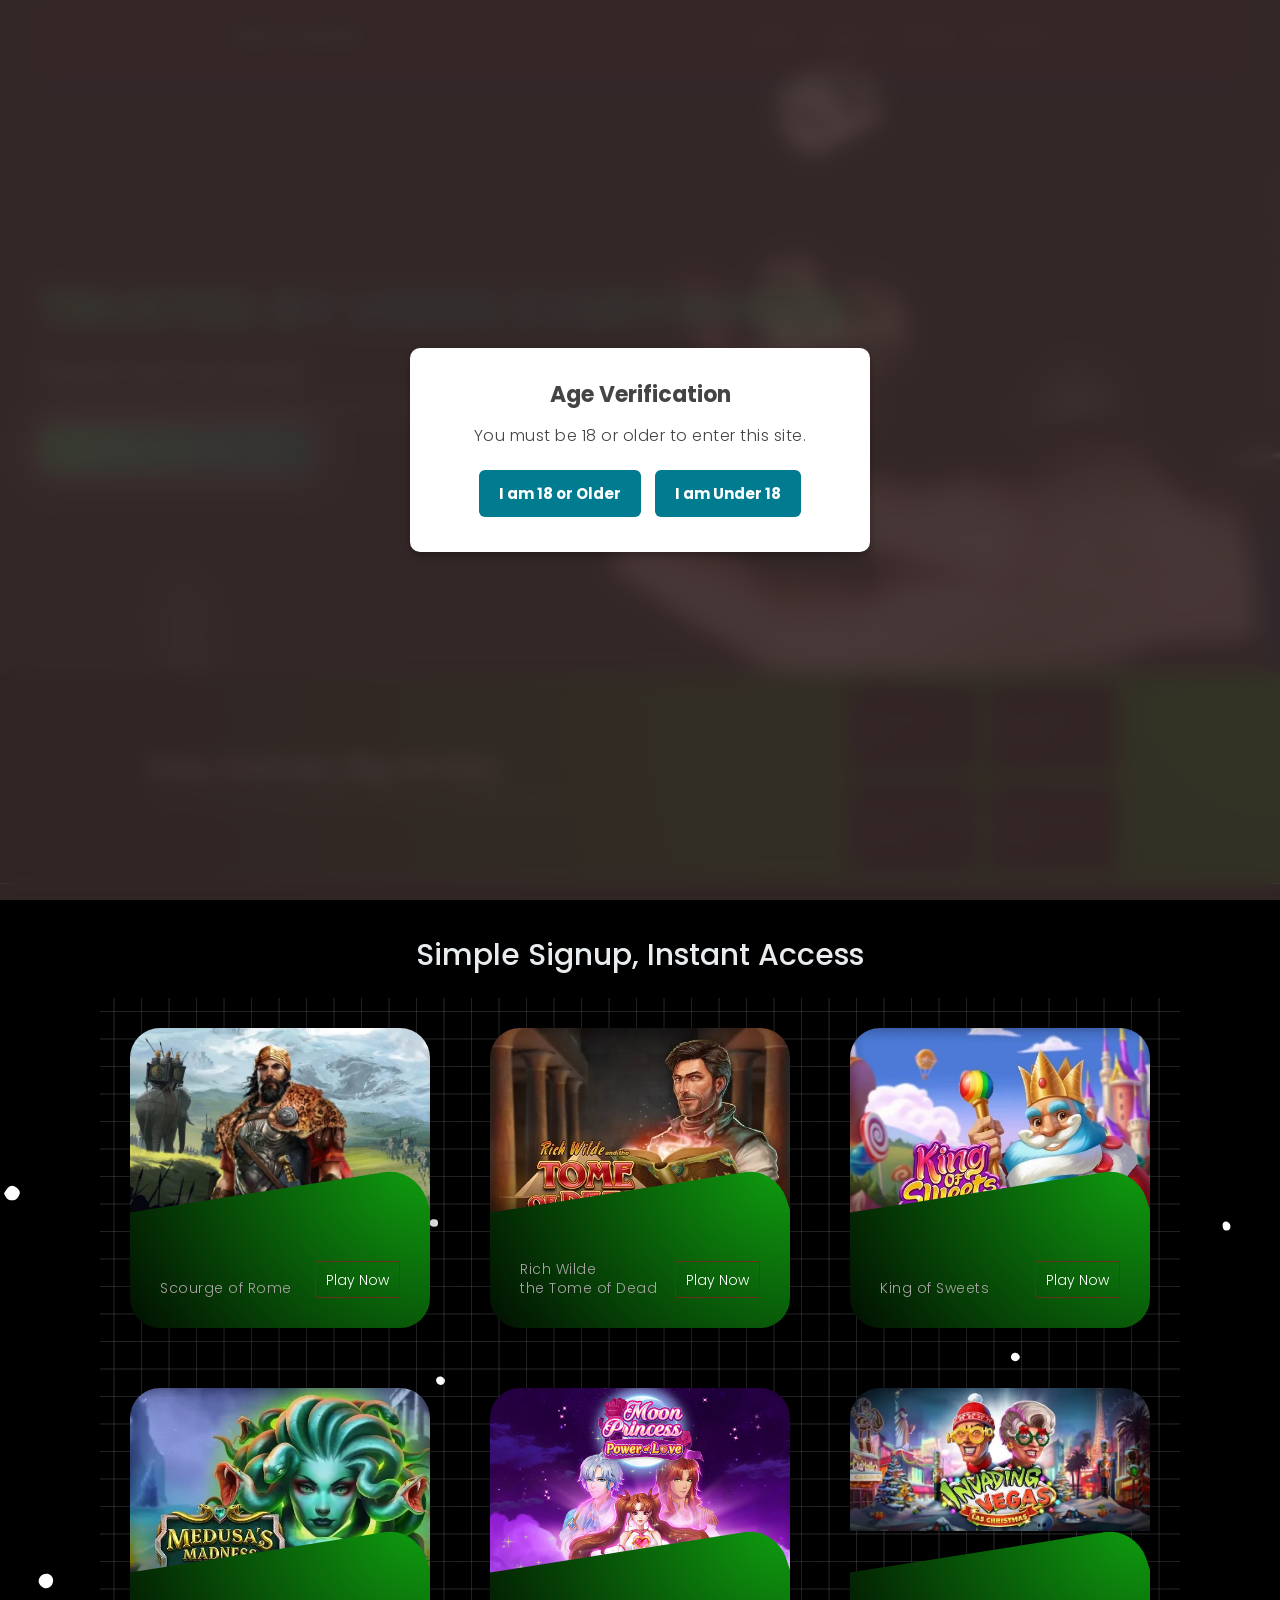
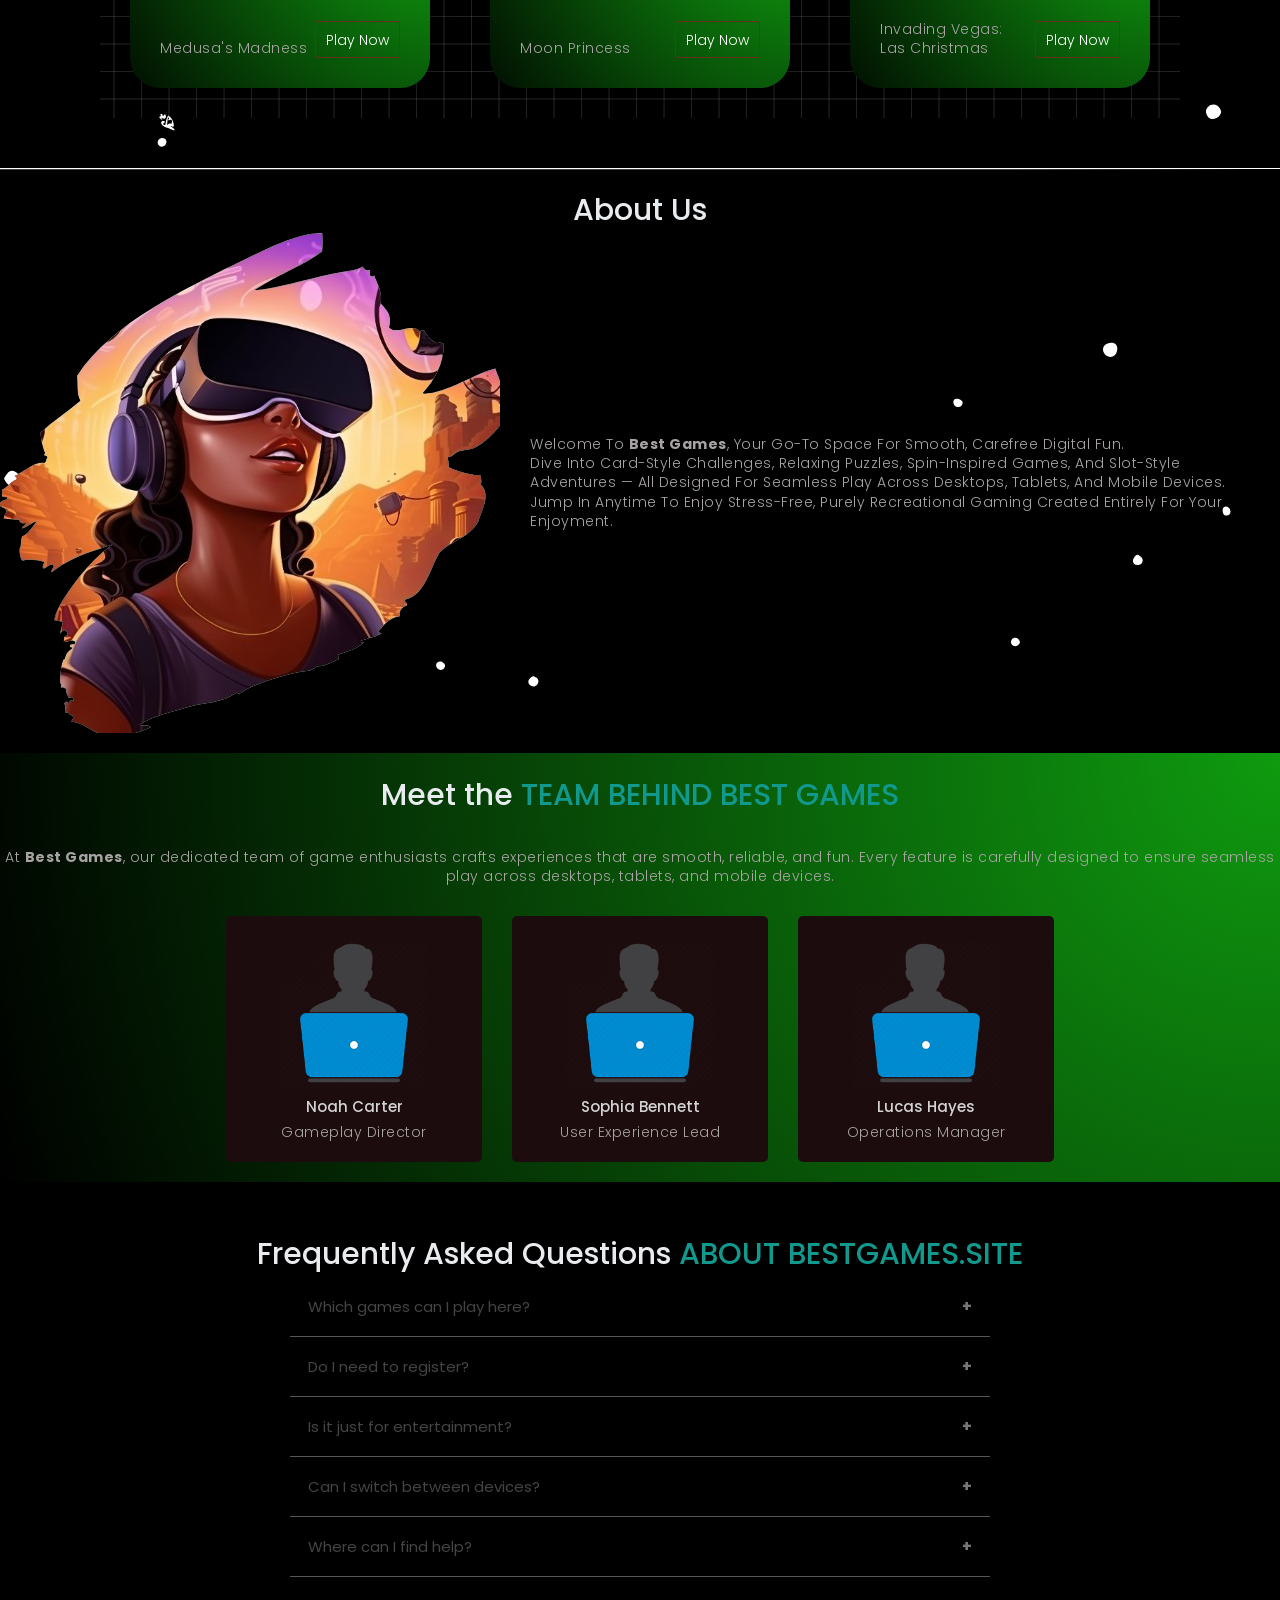
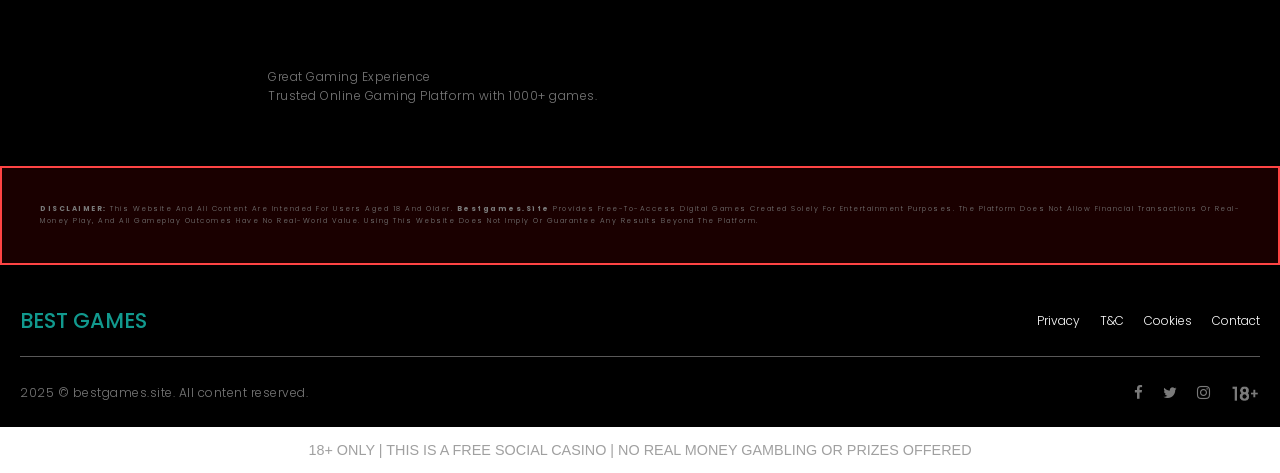
<file: index.html>
<!DOCTYPE html><html lang="en"><head>
  <meta charset="UTF-8">
  <meta name="viewport" content="width=device-width, initial-scale=1.0">
  <link rel="stylesheet" href="css/style.css">
  <meta name="title" content="Best Games – Discover Joy in Play">

  <meta name="description" content="18+ ONLY. Free Social Casino. Strictly no real money gambling or prizes. bestgames.site">

  <meta property="og:type" content="website">
  <meta property="og:url" content="https://www.bestgames.site">
  <meta property="og:title" content="Best Games – Your Next Adventure Awaits">
  <meta property="og:description" content="Explore Best Games for card challenges, puzzle adventures, spin-inspired games, and slot-style entertainment — all crafted for smooth, enjoyable gameplay on desktops, tablets, and mobile devices.">

  <link rel="preconnect" href="https://fonts.googleapis.com">
  <link rel="preconnect" href="https://fonts.gstatic.com" crossorigin="">
  <link href="https://fonts.googleapis.com/css2?family=Poppins:wght@300;400;500;700&display=swap" rel="stylesheet">
  <link rel="stylesheet" href="https://cdnjs.cloudflare.com/ajax/libs/font-awesome/4.7.0/css/font-awesome.min.css">

  <title>Best Games - Entertainment Without Limits</title>






</head>

<body>
  <div class="main">
    <div class="header">
      <div class="main-menu">
        <div class="logo"><span class="heading-shade">Best Games</span></div>
        <div class="menu-items">

          <a href="index.html" class="menu-item">Home</a>
          <a href="index.html#about" class="menu-item">About</a>
          <a href="index.html#top-games" class="menu-item">Games</a>
          <a href="contact-us.html" class="menu-item">Contact</a>
        </div>

      </div>
    </div>
    <div class="hero-content">
      <div class="hero-content-text">
        <h1>Trusted by Users Everywhere</h1>
        <h2>Unlock Your Fun Space</h2>
        <p>Quick registration, secure access, and smooth gameplay await you.</p>
        <button class="hero-button">
          <a href="index.html#top-games" class="menu-item">Quick &amp; Easy Access Now</a>
        </button>
      </div>











    </div>

  </div>


  <div class="user-numbers">
    <div class="user-numbers-main">

      <div class="user-numbers-content">
        <h1>Easy Games, Big Smiles</h1>
        <p>Explore top picks for players and start enjoying today.</p>











      </div>

      <div class="user-number-blocks">
        <div class="block-1">
          <p>Quick &amp; Easy Access</p>
        </div>
        <div class="block-1">
          <p>Enjoy Anytime, Anywhere</p>
        </div>
        <div class="block-1">
          <p>Smooth Gameplay Experience</p>
        </div>
        <div class="block-1">
          <p>Trusted &amp; Device-Friendly</p>
        </div>
      </div>


























    </div>
  </div>




  <!-- <div class="tiles-content">
            <div class="tiles-heading"><h2>Why Choose</h2></div>
            <div class="tiles-cards">
            <div class="card">
                <h2>Endless Fun, Unlimited Rewards!</h2>
            </div>
            <div class="card">
                <h2>Spin, Play, and Level Up</h2>
            </div>
            <div class="card">
                <h2>Collect, Compete, Conquer</h2>
            </div>
            <div class="card">
                <h2>The Ultimate Social Casino Experience</h2>
            </div>
        </div>
        </div> -->




  <div class="top-games" id="top-games">
    <h1>Simple Signup, Instant Access</h1>



    <div class="container">
      <div class="Firth hero">
        <img class="hero-profile-img" src="images/1.png" alt="">
        <div class="hero-description-bk"></div>
        <!-- <div class="hero-logo">
          <img src="https://miscmedia-9gag-fun.9cache.com/images/thumbnail-facebook/1557291375.3948_Dy2yZu_n.jpg"
            alt="">
        </div> -->
        <div class="hero-description">

        </div>
        <div class="hero-date">
          <p>Scourge of Rome</p>
        </div>
        <div class="hero-btn">
          <a href="scourgeofrome.html">Play Now</a>
        </div>
      </div>


      <div class="Firth hero">
        <img class="hero-profile-img" src="images/2.png" alt="">
        <div class="hero-description-bk"></div>
        <!-- <div class="hero-logo">
          <img src="https://miscmedia-9gag-fun.9cache.com/images/thumbnail-facebook/1557291375.3948_Dy2yZu_n.jpg"
            alt="">
        </div> -->
        <div class="hero-description">

        </div>
        <div class="hero-date">
          <p>Rich Wilde <br> the Tome of Dead</p>
        </div>
        <div class="hero-btn">
          <a href="RichWilde.html">Play Now</a>
        </div>
      </div>



      <div class="Firth hero">
        <img class="hero-profile-img" src="images/3.png" alt="">
        <div class="hero-description-bk"></div>
        <!-- <div class="hero-logo">
          <img src="https://miscmedia-9gag-fun.9cache.com/images/thumbnail-facebook/1557291375.3948_Dy2yZu_n.jpg"
            alt="">
        </div> -->
        <div class="hero-description">

        </div>
        <div class="hero-date">
          <p>King of Sweets</p>
        </div>
        <div class="hero-btn">
          <a href="KingofSweets.html">Play Now </a>
        </div>
      </div>

      <div class="Firth hero">
        <img class="hero-profile-img" src="images/4.png" alt="">
        <div class="hero-description-bk"></div>
        <!-- <div class="hero-logo">
          <img src="https://miscmedia-9gag-fun.9cache.com/images/thumbnail-facebook/1557291375.3948_Dy2yZu_n.jpg"
            alt="">
        </div> -->
        <div class="hero-description">

        </div>
        <div class="hero-date">
          <p>Medusa's Madness</p>
        </div>
        <div class="hero-btn">
          <a href="MedusaMadness.html">Play Now</a>
        </div>
      </div>


      <div class="Firth hero">
        <img class="hero-profile-img" src="images/5.png" alt="">
        <div class="hero-description-bk"></div>
        <!-- <div class="hero-logo">
          <img src="https://miscmedia-9gag-fun.9cache.com/images/thumbnail-facebook/1557291375.3948_Dy2yZu_n.jpg"
            alt="">
        </div> -->
        <div class="hero-description">

        </div>
        <div class="hero-date">
          <p>Moon Princess</p>
        </div>
        <div class="hero-btn">
          <a href="MoonPrincess.html">Play Now</a>
        </div>
      </div>


      <div class="Firth hero">
        <img class="hero-profile-img" src="images/6.png" alt="">
        <div class="hero-description-bk"></div>
        <!-- <div class="hero-logo">
          <img src="https://miscmedia-9gag-fun.9cache.com/images/thumbnail-facebook/1557291375.3948_Dy2yZu_n.jpg"
            alt="">
        </div> -->
        <div class="hero-description">

        </div>
        <div class="hero-date">
          <p>Invading Vegas: <br>Las Christmas</p>
        </div>
        <div class="hero-btn">
          <a href="InvadingVegas.html">Play Now</a>
        </div>
      </div>






    </div>
  </div>
  <div class="about-us" id="about">
    <h1>About Us</h1>

    <div class="about-content">
      <img src="images/Untitled_design-removebg-preview.png" alt="">
      <p>
        Welcome to <strong>Best Games</strong>, your go-to space for smooth, carefree digital fun.<br>
        Dive into card-style challenges, relaxing puzzles, spin-inspired games, and slot-style adventures — all designed
        for seamless play across desktops, tablets, and mobile devices.<br>
        Jump in anytime to enjoy stress-free, purely recreational gaming created entirely for your enjoyment.
      </p>
    </div>



  </div>

  
  <!-- <div class="container"> -->
  <div class="team">
    <h1>Meet the <span class="heading-shade">Team Behind Best Games</span></h1>
    <p>
      At <strong>Best Games</strong>, our dedicated team of game enthusiasts crafts experiences that are smooth,
      reliable, and fun. Every feature is carefully designed to ensure seamless play across desktops, tablets,
      and mobile devices.
    </p>











    <div class="team-profile">
      <div class="main-profile">
        <img src="images/42.png" alt="Noah Carter – Gameplay Director at Best Games">
        <h3>Noah Carter</h3>
        <p>Gameplay Director</p>
      </div>

      <div class="main-profile">
        <img src="images/42.png" alt="Sophia Bennett – User Experience Lead at Best Games">
        <h3>Sophia Bennett</h3>
        <p>User Experience Lead</p>
      </div>

      <div class="main-profile">
        <img src="images/42.png" alt="Lucas Hayes – Operations Manager at Best Games">
        <h3>Lucas Hayes</h3>
        <p>Operations Manager</p>
      </div>
    </div>






























    <!-- </div> -->



  </div>

  <!--FAQ-->
  <div class="faq-main">
    <h1 class="faq-main-heading">
      Frequently Asked Questions <span class="heading-shade">About bestgames.site</span>
    </h1>

    <div class="faq">

      <button class="accordion">Which games can I play here?</button>
      <div class="panel">
        <p>
          <strong>bestgames.site</strong> includes an assortment of fun digital games, from card-style challenges
          and puzzles to spin-inspired and slot-style formats — all created for smooth, casual play.
        </p>
      </div>

      <button class="accordion">Do I need to register?</button>
      <div class="panel">
        <p>
          No sign-up is needed. Open any game in your browser and start playing immediately — no account required.
        </p>
      </div>

      <button class="accordion">Is it just for entertainment?</button>
      <div class="panel">
        <p>
          Yes. bestgames.site is designed strictly for enjoyable digital play with no real-world value or financial
          stakes.
        </p>
      </div>

      <button class="accordion">Can I switch between devices?</button>
      <div class="panel">
        <p>
          Definitely. The games run smoothly on desktops, tablets, and mobile devices to ensure a consistent experience
          everywhere.
        </p>
      </div>

      <button class="accordion">Where can I find help?</button>
      <div class="panel">
        <p>
          Check out our <a href="support.html">support page</a> for tutorials, tips, and answers to common questions.
        </p>
      </div>

    </div>
  </div>











  

  
  

  
  




  <div class="footer">
    <div class="footer-content">
      <p class="footer-content-text">
        Great Gaming Experience<br>Trusted Online Gaming Platform with 1000+ games.
      </p>
























    </div>
    <div class="disclaimer-text" style="border: 2px solid #ff4444; padding: 15px; margin: 20px 0; background: rgba(255,0,0,0.1); font-size: 1.1em; font-weight: bold; color: #fff;">
      <p>
        <strong>DISCLAIMER:</strong> This website and all content are intended for users aged 18 and older.
        <strong>bestgames.site</strong> provides free-to-access digital games created solely for entertainment
        purposes.
        The platform does not allow financial transactions or real-money play, and all gameplay outcomes have no
        real-world value.
        Using this website does not imply or guarantee any results beyond the platform.
      </p>



    </div>

    <div class="footer-logo-part">
      <div class="logo-main">
        <div class="logo-main-footer">
          <div class="logo"><span class="heading-shade">Best Games</span></div>
          <div class="footers-links">
            <a href="privacy-policy.html" class="menu-item">Privacy</a>
            <a href="term-conditions.html" class="menu-item">T&amp;C</a>
            <a href="cookie-policy.html" class="menu-item">Cookies</a>
            <a href="contact-us.html" class="menu-item">Contact</a>
          </div>
        </div>


      </div>

    </div>

    <div class="bottom-footer">
      <p>2025 © bestgames.site. All content reserved.</p>



      <div class="social-media">
        <a href="index.html#"><i class="fa-brands fa fa-facebook-f"></i></a>
        <a href="index.html#"><i class="fa-brands fa fa-twitter"></i></a>
        <a href="index.html#"><i class="fa-brands fa fa-instagram"></i></a>
        <img class="disclaimer" src="images/18.png" alt="">
      </div>
    </div>
  </div>
  
<!-- Age Verification Popup -->
<div id="age-verification" class="age-overlay">
  <div class="age-popup">
    <h2>Age Verification</h2>
    <p>You must be 18 or older to enter this site.</p>
    <div class="age-buttons">
      <button id="btn-yes">I am 18 or Older</button>
      <button id="btn-no">I am Under 18</button>
    </div>
  </div>
</div>
 
<script>
  document.addEventListener("DOMContentLoaded", function () {
    var yesBtn = document.getElementById("btn-yes");
    var noBtn = document.getElementById("btn-no");
    var ageOverlay = document.getElementById("age-verification");
 
    if (yesBtn && ageOverlay) {
      yesBtn.addEventListener("click", function () {
        ageOverlay.style.display = "none";
      });
    }
 
    if (noBtn) {
      noBtn.addEventListener("click", function () {
        alert("You must be 18 or older to access this site.");
      });
    }
  });
</script>

  <script>
    document.addEventListener('contextmenu', event => event.preventDefault());

    var acc = document.getElementsByClassName("accordion");
    var i;

    for (i = 0; i < acc.length; i++) {
      acc[i].addEventListener("click", function () {
        this.classList.toggle("active");
        var panel = this.nextElementSibling;
        if (panel.style.maxHeight) {
          panel.style.maxHeight = null;
        } else {
          panel.style.maxHeight = panel.scrollHeight + "px";
        }
      });
    }
  </script>



    <div style="text-align: center; padding: 15px; font-size: 0.9em; color: #a0a0a0; font-family: sans-serif;">
        18+ ONLY | THIS IS A FREE SOCIAL CASINO | NO REAL MONEY GAMBLING OR PRIZES OFFERED
    </div>

</body></html>
</file>
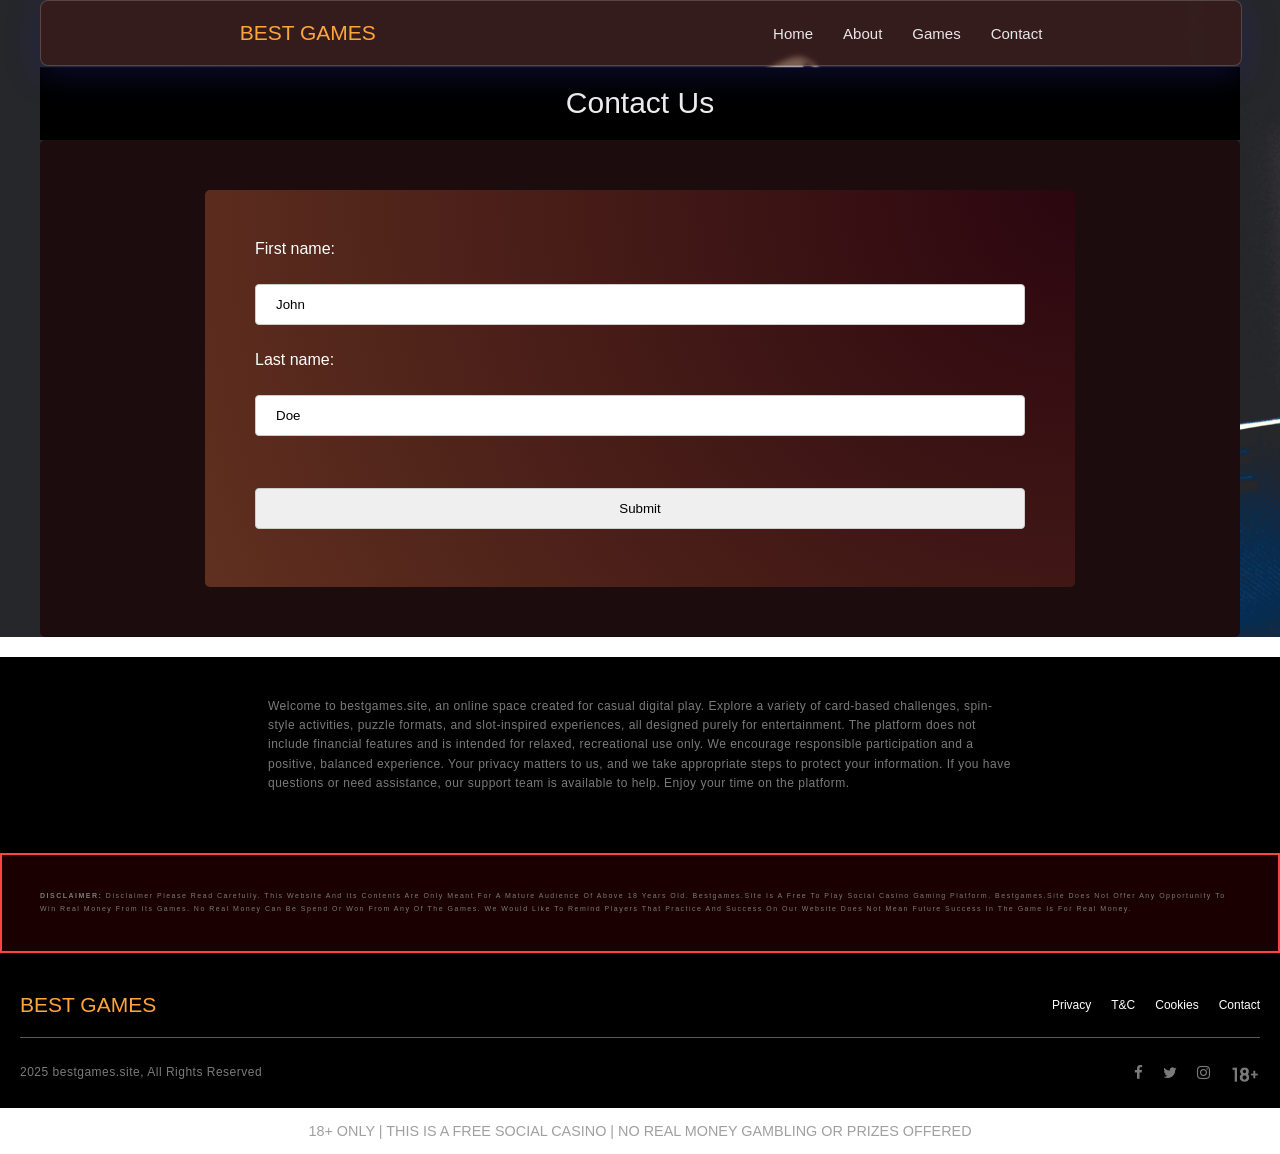
<file: contact-us.html>
<!DOCTYPE html><html lang="en"><head>
  <meta charset="UTF-8">
  <meta name="viewport" content="width=device-width, initial-scale=1.0">
  <link rel="stylesheet" href="css/style_1.css">


<meta name="title" content="Best Games – Discover Joy in Play">

<meta name="description" content="18+ ONLY. Free Social Casino. Strictly no real money gambling or prizes. bestgames.site">

<meta property="og:type" content="website">
<meta property="og:url" content="https://www.bestgames.site">
<meta property="og:title" content="Best Games – Your Next Adventure Awaits">
<meta property="og:description" content="Explore Best Games for card challenges, puzzle adventures, spin-inspired games, and slot-style entertainment — all crafted for smooth, enjoyable gameplay on desktops, tablets, and mobile devices.">

<link rel="preconnect" href="https://fonts.googleapis.com">
<link rel="preconnect" href="https://fonts.gstatic.com" crossorigin="">
<link href="https://fonts.googleapis.com/css2?family=Poppins:wght@300;400;500;700&display=swap" rel="stylesheet">
<link rel="stylesheet" href="https://cdnjs.cloudflare.com/ajax/libs/font-awesome/4.7.0/css/font-awesome.min.css">

<title>Best Games - Entertainment Without Limits</title>




</head>
<body>
    <div class="main">
        <div class="header">
            <div class="main-menu">
                <div class="logo"><span class="heading-shade">Best Games</span></div>
                <div class="menu-items">
                  <a href="index.html" class="menu-item">Home</a>
                  <a href="index.html#about" class="menu-item">About</a>
                    <a href="index.html#top-games" class="menu-item">Games</a>
                  <a href="contact-us.html" class="menu-item">Contact</a>
                </div>

                </div>
                <!-- <div class="hero-content">
                    <div class="hero-content-text">
                        <h1>Social <br> Casino Games</h1>
                        <h2>Play, Enjoy, and Have Fun Anytime, Anywhere!</h2>
                        <p>Dive into the world of thrilling social casino games where excitement, strategy, and endless entertainment await! Whether you’re a seasoned player or just looking for a fun way to pass the time,</p>
                        </div>

                    <button class="hero-button"> Play Now </button>
                </div>
            </div>
        </div>
        <div class="tiles-content">
            <div class="tiles-heading"><h2>Why Choose</h2></div>
            <div class="tiles-cards">
            <div class="card">
                <h2>Endless Fun, Unlimited Rewards!</h2>
            </div>
            <div class="card">
                <h2>Spin, Play, and Level Up</h2>
            </div>
            <div class="card">
                <h2>Collect, Compete, Conquer</h2>
            </div>
            <div class="card">
                <h2>The Ultimate Social Casino Experience</h2>
            </div>
        </div>
        </div> -->


        <!-- <div class="top-games">
            <h1>Select your favourite Game</h1>
            <div class="container">
                <div class="Firth hero">
                    <img class="hero-profile-img" src="assets/1.png" alt="">
                    <div class="hero-description-bk"></div>
                    <div class="hero-logo">
                      <img src="https://miscmedia-9gag-fun.9cache.com/images/thumbnail-facebook/1557291375.3948_Dy2yZu_n.jpg" alt="">
                    </div>
                    <div class="hero-description">
                       
                    </div>
                    <div  class="hero-date">
                      <p>Jackpot <br>Hunter</p>
                    </div>
                    <div class="hero-btn">
                      <a href="jackpot.html">Play Now</a>
                    </div>
            </div>


            <div class="Firth hero">
                <img class="hero-profile-img" src="assets/2.png" alt="">
                <div class="hero-description-bk"></div>
                <div class="hero-logo">
                  <img src="https://miscmedia-9gag-fun.9cache.com/images/thumbnail-facebook/1557291375.3948_Dy2yZu_n.jpg" alt="">
                </div>
                <div class="hero-description">
                   
                </div>
                <div  class="hero-date">
                  <p>Jackpot Hunter</p>
                </div>
                <div class="hero-btn">
                  <a href="jackpot.html">Play Now</a>
                </div>
        </div>



        <div class="Firth hero">
            <img class="hero-profile-img" src="assets/3.png" alt="">
            <div class="hero-description-bk"></div>
            <div class="hero-logo">
              <img src="https://miscmedia-9gag-fun.9cache.com/images/thumbnail-facebook/1557291375.3948_Dy2yZu_n.jpg" alt="">
            </div>
            <div class="hero-description">
               
            </div>
            <div  class="hero-date">
              <p>Jackpot Hunter</p>
            </div>
            <div class="hero-btn">
              <a href="jackpot.html">Play Now</a>
            </div>
    </div>

    <div class="Firth hero">
        <img class="hero-profile-img" src="assets/4.png" alt="">
        <div class="hero-description-bk"></div>
        <div class="hero-logo">
          <img src="https://miscmedia-9gag-fun.9cache.com/images/thumbnail-facebook/1557291375.3948_Dy2yZu_n.jpg" alt="">
        </div>
        <div class="hero-description">
           
        </div>
        <div  class="hero-date">
          <p>Jackpot Hunter</p>
        </div>
        <div class="hero-btn">
          <a href="jackpot.html">Play Now</a>
        </div>
</div>


<div class="Firth hero">
    <img class="hero-profile-img" src="assets/5.png" alt="">
    <div class="hero-description-bk"></div>
    <div class="hero-logo">
      <img src="https://miscmedia-9gag-fun.9cache.com/images/thumbnail-facebook/1557291375.3948_Dy2yZu_n.jpg" alt="">
    </div>
    <div class="hero-description">
       
    </div>
    <div  class="hero-date">
      <p>Jackpot Hunter</p>
    </div>
    <div class="hero-btn">
      <a href="jackpot.html">Play Now</a>
    </div>
</div>


<div class="Firth hero">
            <img class="hero-profile-img" src="assets/3.png" alt="">
            <div class="hero-description-bk"></div>
            <div class="hero-logo">
              <img src="https://miscmedia-9gag-fun.9cache.com/images/thumbnail-facebook/1557291375.3948_Dy2yZu_n.jpg" alt="">
            </div>
            <div class="hero-description">
               
            </div>
            <div  class="hero-date">
              <p>Jackpot Hunter</p>
            </div>
            <div class="hero-btn">
              <a href="jackpot.html">Play Now</a>
            </div>
    </div>



    


</div> -->
<div class="about-us">
  <h1>Contact Us</h1> 

</div>





  
  <div class="contact-form">
    <form action="contact-us.html#" class="form-submit">
        <label for="fname">First name:</label><br>
        <input type="text" id="fname" name="fname" value="John"><br>
        <label for="lname">Last name:</label><br>
        <input type="text" id="lname" name="lname" value="Doe"><br><br>
        <input type="submit" value="Submit">
      </form>
  </div>
  </div>
 
</div>


<div class="footer">
  <div class="footer-content">
  <p class="footer-content-text">
    Welcome to bestgames.site, an online space created for casual digital play. Explore a variety of card-based challenges, spin-style activities, puzzle formats, and slot-inspired experiences, all designed purely for entertainment. The platform does not include financial features and is intended for relaxed, recreational use only. We encourage responsible participation and a positive, balanced experience. Your privacy matters to us, and we take appropriate steps to protect your information. If you have questions or need assistance, our support team is available to help. Enjoy your time on the platform.
  </p>
</div>

  <div class="disclaimer-text" style="border: 2px solid #ff4444; padding: 15px; margin: 20px 0; background: rgba(255,0,0,0.1); font-size: 1.1em; font-weight: bold; color: #fff;"> <p> <strong>DISCLAIMER:
  </strong>  Disclaimer Please Read Carefully. This website and its contents are only meant for a mature audience of above 18 years old. bestgames.site is a free to play social casino gaming platform. bestgames.site does not offer any opportunity to win real money from its games. No Real Money can be spend or won from any of the games. We would like to remind players that practice and success on our website does not mean future success in the game is for real money.</p></div>

  <div class="footer-logo-part">
    <div class="logo-main">
      <div class="logo-main-footer">
        <div class="logo"><span class="heading-shade">Best Games</span></div>
        <div class="footers-links">
          <a href="privacy-policy.html" class="menu-item">Privacy</a>
          <a href="term-conditions.html" class="menu-item">T&amp;C</a>
          <a href="cookie-policy.html" class="menu-item">Cookies</a>
          <a href="contact-us.html" class="menu-item">Contact</a>
        </div>
      </div>


    </div>

  </div>

  <div class="bottom-footer">
    <p>2025 bestgames.site, All Rights Reserved</p>
    

    <div class="social-media">
      <a href="contact-us.html#"><i class="fa-brands fa fa-facebook-f"></i></a>
      <a href="contact-us.html#"><i class="fa-brands fa fa-twitter"></i></a>
      <a href="contact-us.html#"><i class="fa-brands fa fa-instagram"></i></a>
      <img class="disclaimer" src="images/18.png" alt="">
    </div>
  </div>
</div>





    <div style="text-align: center; padding: 15px; font-size: 0.9em; color: #a0a0a0; font-family: sans-serif;">
        18+ ONLY | THIS IS A FREE SOCIAL CASINO | NO REAL MONEY GAMBLING OR PRIZES OFFERED
    </div>

</body></html>
</file>
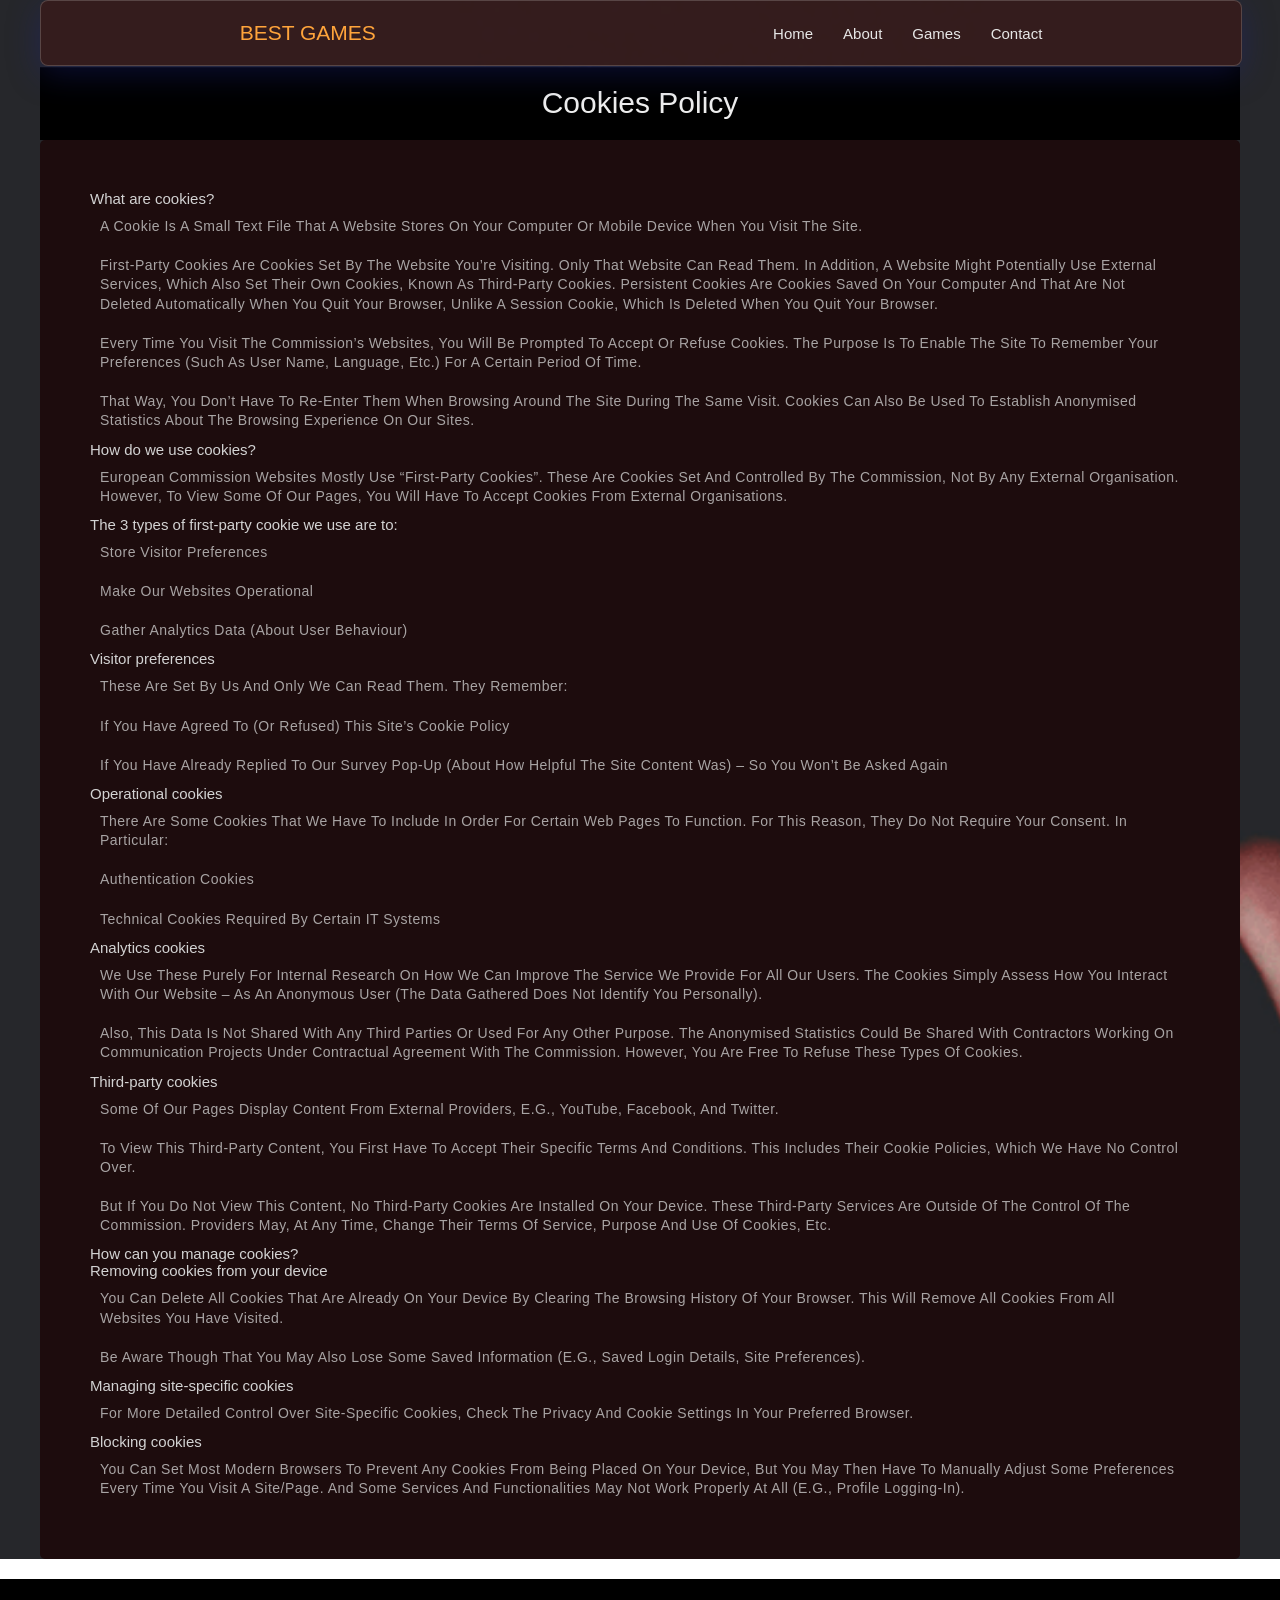
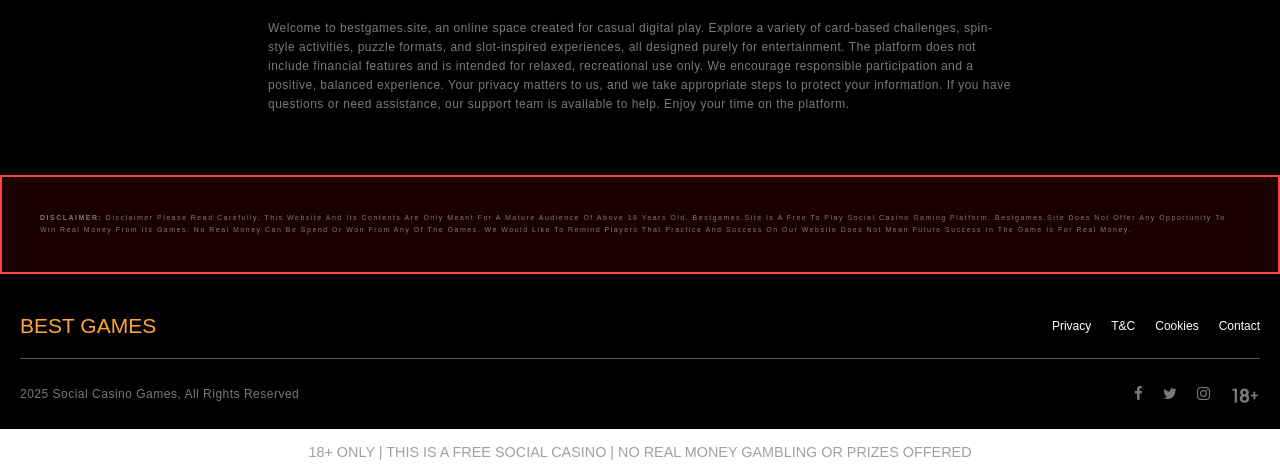
<file: cookie-policy.html>
<!DOCTYPE html><html lang="en"><head>
    <meta charset="UTF-8">
    <meta name="viewport" content="width=device-width, initial-scale=1.0">
    <link rel="stylesheet" href="css/style_1.css">
<meta name="title" content="Best Games – Discover Joy in Play">

<meta name="description" content="18+ ONLY. Free Social Casino. Strictly no real money gambling or prizes. bestgames.site">

<meta property="og:type" content="website">
<meta property="og:url" content="https://www.bestgames.site">
<meta property="og:title" content="Best Games – Your Next Adventure Awaits">
<meta property="og:description" content="Explore Best Games for card challenges, puzzle adventures, spin-inspired games, and slot-style entertainment — all crafted for smooth, enjoyable gameplay on desktops, tablets, and mobile devices.">

<link rel="preconnect" href="https://fonts.googleapis.com">
<link rel="preconnect" href="https://fonts.gstatic.com" crossorigin="">
<link href="https://fonts.googleapis.com/css2?family=Poppins:wght@300;400;500;700&display=swap" rel="stylesheet">
<link rel="stylesheet" href="https://cdnjs.cloudflare.com/ajax/libs/font-awesome/4.7.0/css/font-awesome.min.css">

<title>Best Games - Entertainment Without Limits</title>




  
  </head>

<body>
    <div class="main">
        <div class="header" id="header">
            <div class="main-menu">
              <div class="logo"><span class="heading-shade">Best Games</span></div>
                <div class="menu-items">
                    <a href="index.html" class="menu-item">Home</a>
                    <a href="index.html#about" class="menu-item">About</a>
                    <a href="index.html#top-games" class="menu-item">Games</a>
                    <a href="contact-us.html" class="menu-item">Contact</a>
                  </div>

            </div>

            <div class="about-us">
                <h1>Cookies Policy</h1>

            </div>



        



                <div class="privacy-content">
                    <h3>What are cookies?</h3>
                    <p>A cookie is a small text file that a website stores on your computer or mobile device when you
                        visit the site.</p>

                    <p>First-party cookies are cookies set by the website you’re visiting. Only that website can read
                        them. In addition, a website might potentially use external services, which also set their own
                        cookies, known as third-party cookies. Persistent cookies are cookies saved on your computer and
                        that are not deleted automatically when you quit your browser, unlike a session cookie, which is
                        deleted when you quit your browser.</p>

                    <p>Every time you visit the Commission’s websites, you will be prompted to accept or refuse cookies.
                        The purpose is to enable the site to remember your preferences (such as user name, language,
                        etc.) for a certain period of time.</p>

                    <p>That way, you don’t have to re-enter them when browsing around the site during the same visit.
                        Cookies can also be used to establish anonymised statistics about the browsing experience on our
                        sites.</p>

                    <h3>How do we use cookies?</h3>
                    <p>European Commission websites mostly use “first-party cookies”. These are cookies set and
                        controlled by the Commission, not by any external organisation. However, to view some of our
                        pages, you will have to accept cookies from external organisations.</p>

                    <h3>The 3 types of first-party cookie we use are to:</h3>
                    <p>store visitor preferences</p>
                    <p>make our websites operational</p>
                    <p>gather analytics data (about user behaviour)</p>

                    <h3>Visitor preferences</h3>
                    <p>These are set by us and only we can read them. They remember:</p>
                    <p>if you have agreed to (or refused) this site’s cookie policy</p>
                    <p>if you have already replied to our survey pop-up (about how helpful the site content was) – so
                        you won’t be asked again</p>

                    <h3>Operational cookies</h3>
                    <p>There are some cookies that we have to include in order for certain web pages to function. For
                        this reason, they do not require your consent. In particular:</p>
                    <p>authentication cookies</p>
                    <p>technical cookies required by certain IT systems</p>

                    <h3>Analytics cookies</h3>
                    <p>We use these purely for internal research on how we can improve the service we provide for all
                        our users. The cookies simply assess how you interact with our website – as an anonymous user
                        (the data gathered does not identify you personally).</p>

                    <p>Also, this data is not shared with any third parties or used for any other purpose. The
                        anonymised statistics could be shared with contractors working on communication projects under
                        contractual agreement with the Commission. However, you are free to refuse these types of
                        cookies.</p>

                    <h3>Third-party cookies</h3>
                    <p>Some of our pages display content from external providers, e.g., YouTube, Facebook, and Twitter.
                    </p>

                    <p>To view this third-party content, you first have to accept their specific terms and conditions.
                        This includes their cookie policies, which we have no control over.</p>

                    <p>But if you do not view this content, no third-party cookies are installed on your device. These
                        third-party services are outside of the control of the Commission. Providers may, at any time,
                        change their terms of service, purpose and use of cookies, etc.</p>

                    <h3>How can you manage cookies?</h3>

                    <h3>Removing cookies from your device</h3>
                    <p>You can delete all cookies that are already on your device by clearing the browsing history of
                        your browser. This will remove all cookies from all websites you have visited.</p>

                    <p>Be aware though that you may also lose some saved information (e.g., saved login details, site
                        preferences).</p>

                    <h3>Managing site-specific cookies</h3>
                    <p>For more detailed control over site-specific cookies, check the privacy and cookie settings in
                        your preferred browser.</p>

                    <h3>Blocking cookies</h3>
                    <p>You can set most modern browsers to prevent any cookies from being placed on your device, but you
                        may then have to manually adjust some preferences every time you visit a site/page. And some
                        services and functionalities may not work properly at all (e.g., profile logging-in).</p>

                </div>

            </div>
        </div>


        <div class="footer">
            <div class="footer-content">
  <p class="footer-content-text">
    Welcome to bestgames.site, an online space created for casual digital play. Explore a variety of card-based challenges, spin-style activities, puzzle formats, and slot-inspired experiences, all designed purely for entertainment. The platform does not include financial features and is intended for relaxed, recreational use only. We encourage responsible participation and a positive, balanced experience. Your privacy matters to us, and we take appropriate steps to protect your information. If you have questions or need assistance, our support team is available to help. Enjoy your time on the platform.
  </p>
</div>

            <div class="disclaimer-text" style="border: 2px solid #ff4444; padding: 15px; margin: 20px 0; background: rgba(255,0,0,0.1); font-size: 1.1em; font-weight: bold; color: #fff;"> <p> <strong>DISCLAIMER:
            </strong>  Disclaimer Please Read Carefully. This website and its contents are only meant for a mature audience of above 18 years old. bestgames.site is a free to play social casino gaming platform. bestgames.site does not offer any opportunity to win real money from its games. No Real Money can be spend or won from any of the games. We would like to remind players that practice and success on our website does not mean future success in the game is for real money.</p></div>
        
            <div class="footer-logo-part">
              <div class="logo-main">
                <div class="logo-main-footer">
                  <div class="logo"><span class="heading-shade">Best Games</span></div>
                  <div class="footers-links">
                    <a href="privacy-policy.html" class="menu-item">Privacy</a>
                    <a href="term-conditions.html" class="menu-item">T&amp;C</a>
                    <a href="cookie-policy.html" class="menu-item">Cookies</a>
                    <a href="contact-us.html" class="menu-item">Contact</a>
                  </div>
                </div>
        
        
              </div>
        
            </div>
        
            <div class="bottom-footer">
              <p>2025 Social Casino Games, All Rights Reserved</p>
              
        
              <div class="social-media">
      <a href="cookie-policy.html#"><i class="fa-brands fa fa-facebook-f"></i></a>
      <a href="cookie-policy.html#"><i class="fa-brands fa fa-twitter"></i></a>
      <a href="cookie-policy.html#"><i class="fa-brands fa fa-instagram"></i></a>
      <img class="disclaimer" src="images/18.png" alt="">
    </div>
            </div>
          </div>


    




    <div style="text-align: center; padding: 15px; font-size: 0.9em; color: #a0a0a0; font-family: sans-serif;">
        18+ ONLY | THIS IS A FREE SOCIAL CASINO | NO REAL MONEY GAMBLING OR PRIZES OFFERED
    </div>

</body></html>
</file>
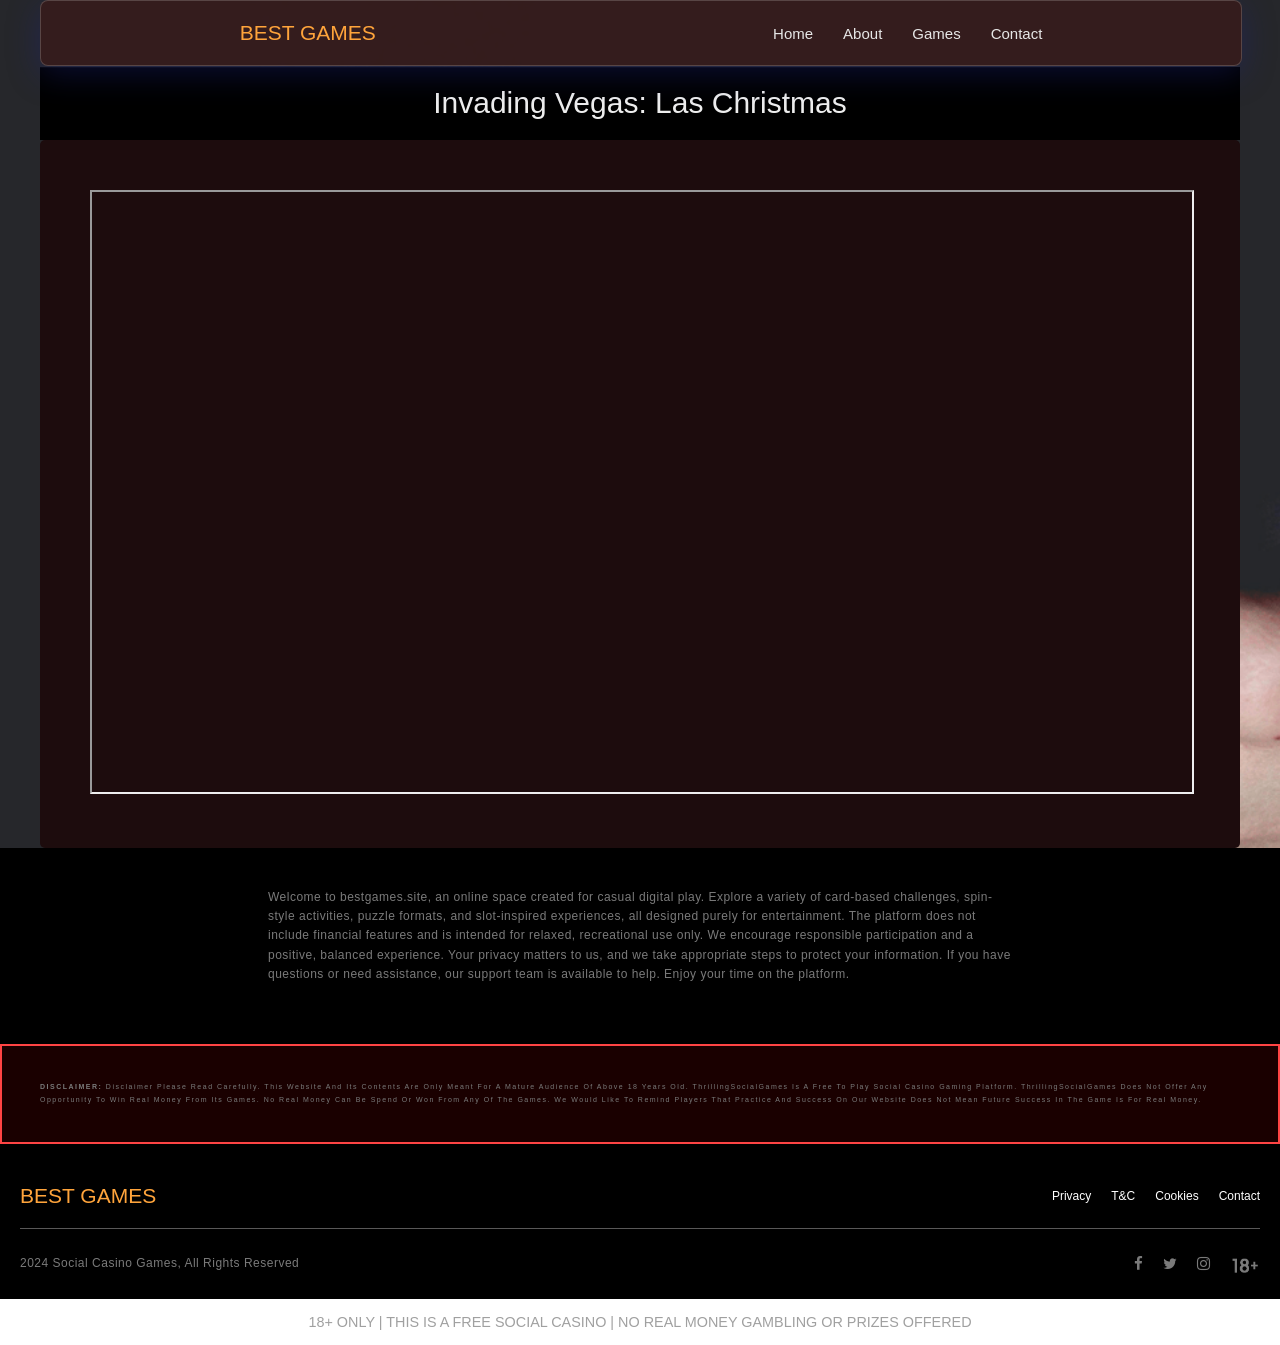
<file: InvadingVegas.html>
<!DOCTYPE html><html lang="en"><head>
    <meta charset="UTF-8">
    <meta name="viewport" content="width=device-width, initial-scale=1.0">
    <link rel="stylesheet" href="css/style_1.css">
<meta name="title" content="Best Games – Discover Joy in Play">

<meta name="description" content="18+ ONLY. Free Social Casino. Strictly no real money gambling or prizes. bestgames.site">

<meta property="og:type" content="website">
<meta property="og:url" content="https://www.bestgames.site">
<meta property="og:title" content="Best Games – Your Next Adventure Awaits">
<meta property="og:description" content="Explore Best Games for card challenges, puzzle adventures, spin-inspired games, and slot-style entertainment — all crafted for smooth, enjoyable gameplay on desktops, tablets, and mobile devices.">

<link rel="preconnect" href="https://fonts.googleapis.com">
<link rel="preconnect" href="https://fonts.gstatic.com" crossorigin="">
<link href="https://fonts.googleapis.com/css2?family=Poppins:wght@300;400;500;700&display=swap" rel="stylesheet">
<link rel="stylesheet" href="https://cdnjs.cloudflare.com/ajax/libs/font-awesome/4.7.0/css/font-awesome.min.css">

<title>Best Games - Entertainment Without Limits</title>




  </head>
<body>
    <div class="main">
        <div class="header">
            <div class="main-menu">
              <div class="logo"><span class="heading-shade">Best Games</span></div>
                <div class="menu-items">
                    <a href="index.html" class="menu-item">Home</a>
                    <a href="index.html#about" class="menu-item">About</a>
                    <a href="index.html#top-games" class="menu-item">Games</a>
                    <a href="contact-us.html" class="menu-item">Contact</a>
                  </div>

                </div>
               
<div class="about-us">
  <h1>Invading Vegas: Las Christmas</h1> 

</div>




  
  <div class="game-frame">
    <iframe src="https://asccw.playngonetwork.com/casino/ContainerLauncher?pid=2&amp;gid=laschristmas&amp;lang=en_GB&amp;practice=1&amp;channel=desktop&amp;demo=2" height="600" width="100%"></iframe>  </div>
  </div>
 
</div>


<div class="footer">
 <div class="footer-content">
  <p class="footer-content-text">
    Welcome to bestgames.site, an online space created for casual digital play. Explore a variety of card-based challenges, spin-style activities, puzzle formats, and slot-inspired experiences, all designed purely for entertainment. The platform does not include financial features and is intended for relaxed, recreational use only. We encourage responsible participation and a positive, balanced experience. Your privacy matters to us, and we take appropriate steps to protect your information. If you have questions or need assistance, our support team is available to help. Enjoy your time on the platform.
  </p>
</div>

  <div class="disclaimer-text" style="border: 2px solid #ff4444; padding: 15px; margin: 20px 0; background: rgba(255,0,0,0.1); font-size: 1.1em; font-weight: bold; color: #fff;"> <p> <strong>DISCLAIMER:
  </strong>  Disclaimer Please Read Carefully. This website and its contents are only meant for a mature audience of above 18 years old. ThrillingSocialGames is a free to play social casino gaming platform. ThrillingSocialGames does not offer any opportunity to win real money from its games. No Real Money can be spend or won from any of the games. We would like to remind players that practice and success on our website does not mean future success in the game is for real money.</p></div>

  <div class="footer-logo-part">
    <div class="logo-main">
      <div class="logo-main-footer">
        <div class="logo"><span class="heading-shade">Best Games</span></div>
        <div class="footers-links">
          <a href="privacy-policy.html" class="menu-item">Privacy</a>
          <a href="term-conditions.html" class="menu-item">T&amp;C</a>
          <a href="cookie-policy.html" class="menu-item">Cookies</a>
          <a href="contact-us.html" class="menu-item">Contact</a>
        </div>
      </div>


    </div>

  </div>

  <div class="bottom-footer">
    <p>2024 Social Casino Games, All Rights Reserved</p>
    

     <div class="social-media">
        <a href="InvadingVegas.html#"><i class="fa-brands fa fa-facebook-f"></i></a>
        <a href="InvadingVegas.html#"><i class="fa-brands fa fa-twitter"></i></a>
        <a href="InvadingVegas.html#"><i class="fa-brands fa fa-instagram"></i></a>
        <img class="disclaimer" src="images/18.png" alt="">
      </div>
  </div>
</div>





    <div style="text-align: center; padding: 15px; font-size: 0.9em; color: #a0a0a0; font-family: sans-serif;">
        18+ ONLY | THIS IS A FREE SOCIAL CASINO | NO REAL MONEY GAMBLING OR PRIZES OFFERED
    </div>

</body></html>
</file>
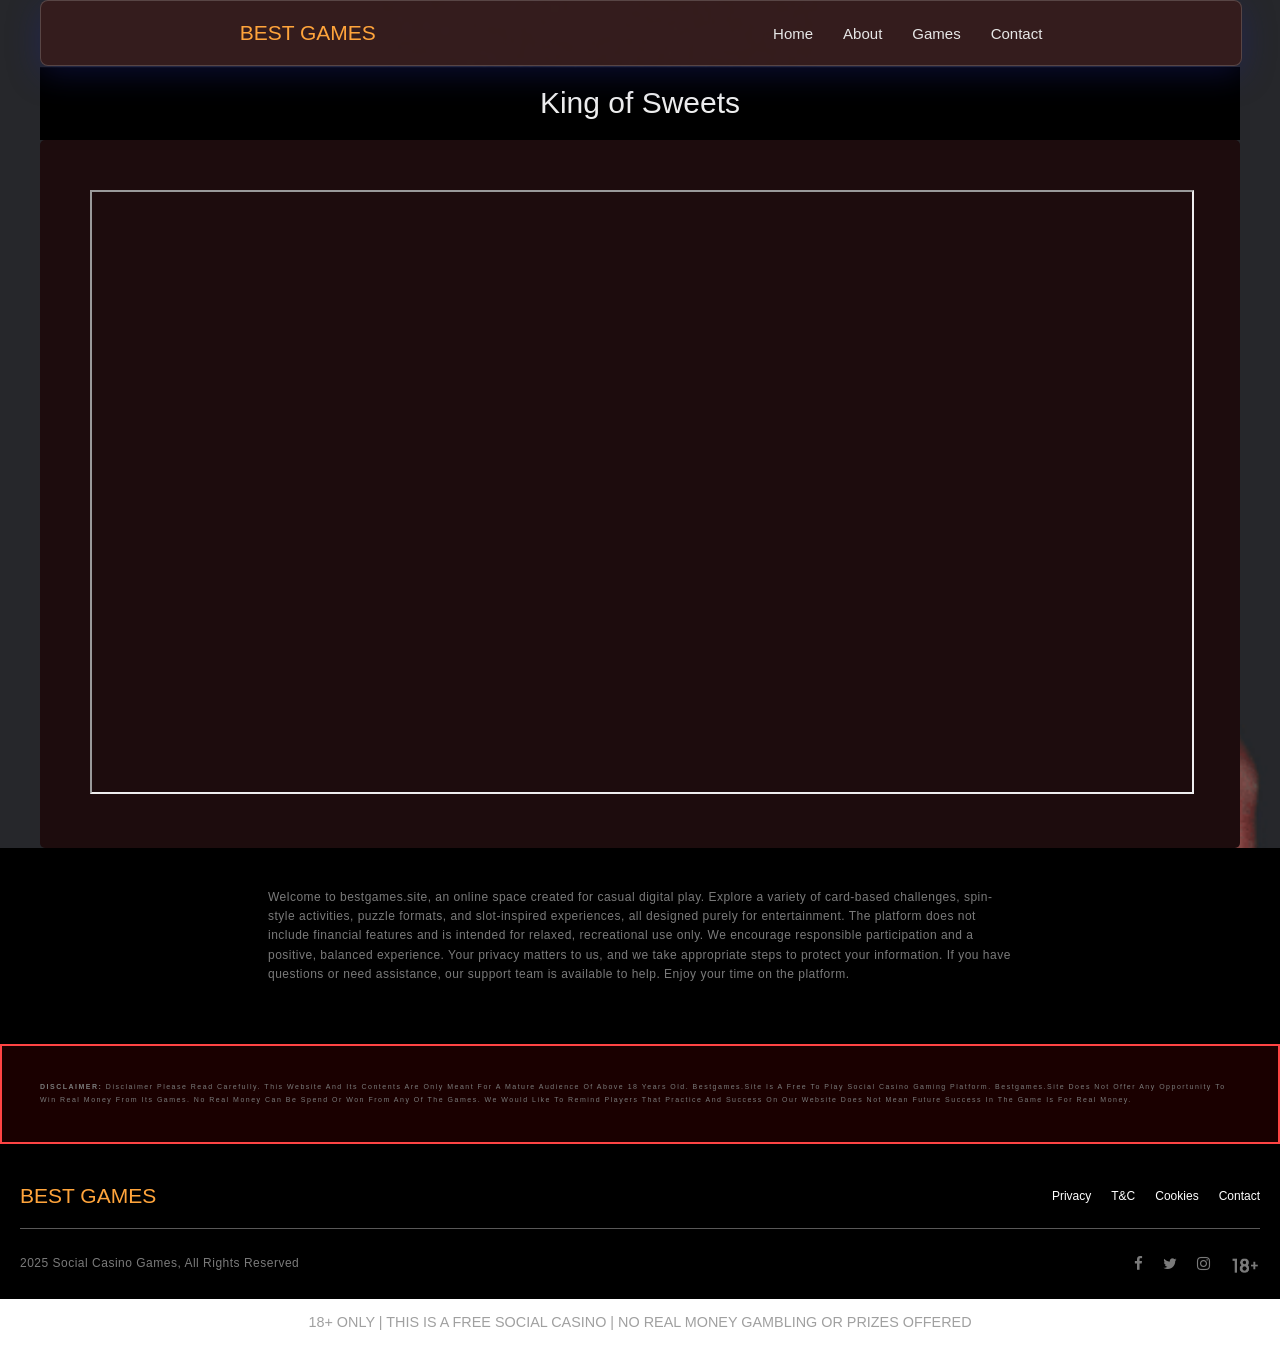
<file: KingofSweets.html>
<!DOCTYPE html><html lang="en"><head>
    <meta charset="UTF-8">
    <meta name="viewport" content="width=device-width, initial-scale=1.0">
    <link rel="stylesheet" href="css/style_1.css">
<meta name="title" content="Best Games – Discover Joy in Play">

<meta name="description" content="18+ ONLY. Free Social Casino. Strictly no real money gambling or prizes. bestgames.site">

<meta property="og:type" content="website">
<meta property="og:url" content="https://www.bestgames.site">
<meta property="og:title" content="Best Games – Your Next Adventure Awaits">
<meta property="og:description" content="Explore Best Games for card challenges, puzzle adventures, spin-inspired games, and slot-style entertainment — all crafted for smooth, enjoyable gameplay on desktops, tablets, and mobile devices.">

<link rel="preconnect" href="https://fonts.googleapis.com">
<link rel="preconnect" href="https://fonts.gstatic.com" crossorigin="">
<link href="https://fonts.googleapis.com/css2?family=Poppins:wght@300;400;500;700&display=swap" rel="stylesheet">
<link rel="stylesheet" href="https://cdnjs.cloudflare.com/ajax/libs/font-awesome/4.7.0/css/font-awesome.min.css">

<title>Best Games - Entertainment Without Limits</title>




  
  </head>
<body>
    <div class="main">
        <div class="header">
            <div class="main-menu">
              <div class="logo"><span class="heading-shade">Best Games</span></div>
                <div class="menu-items">
                    <a href="index.html" class="menu-item">Home</a>
                    <a href="index.html#about" class="menu-item">About</a>
                    <a href="index.html#top-games" class="menu-item">Games</a>
                    <a href="contact-us.html" class="menu-item">Contact</a>
                  </div>

                </div>
               
<div class="about-us">
  <h1>King of Sweets</h1> 

</div>




  
  <div class="game-frame">
    <iframe src="https://released.playngonetwork.com/casino/ContainerLauncher?pid=2&amp;gid=kingofsweets&amp;lang=en_GB&amp;practice=1&amp;channel=desktop&amp;demo=2" height="600" width="100%"></iframe>
  </div>
 
</div>


<div class="footer">
  <div class="footer-content">
  <p class="footer-content-text">
    Welcome to bestgames.site, an online space created for casual digital play. Explore a variety of card-based challenges, spin-style activities, puzzle formats, and slot-inspired experiences, all designed purely for entertainment. The platform does not include financial features and is intended for relaxed, recreational use only. We encourage responsible participation and a positive, balanced experience. Your privacy matters to us, and we take appropriate steps to protect your information. If you have questions or need assistance, our support team is available to help. Enjoy your time on the platform.
  </p>
</div>

  <div class="disclaimer-text" style="border: 2px solid #ff4444; padding: 15px; margin: 20px 0; background: rgba(255,0,0,0.1); font-size: 1.1em; font-weight: bold; color: #fff;"> <p> <strong>DISCLAIMER:
  </strong>  Disclaimer Please Read Carefully. This website and its contents are only meant for a mature audience of above 18 years old. bestgames.site is a free to play social casino gaming platform. bestgames.site does not offer any opportunity to win real money from its games. No Real Money can be spend or won from any of the games. We would like to remind players that practice and success on our website does not mean future success in the game is for real money.</p></div>

  <div class="footer-logo-part">
    <div class="logo-main">
      <div class="logo-main-footer">
        <div class="logo"><span class="heading-shade">Best Games</span></div>
        <div class="footers-links">
          <a href="privacy-policy.html" class="menu-item">Privacy</a>
          <a href="term-conditions.html" class="menu-item">T&amp;C</a>
          <a href="cookie-policy.html" class="menu-item">Cookies</a>
          <a href="contact-us.html" class="menu-item">Contact</a>
        </div>
      </div>


    </div>

  </div>

  <div class="bottom-footer">
    <p>2025 Social Casino Games, All Rights Reserved</p>
    

     <div class="social-media">
        <a href="KingofSweets.html#"><i class="fa-brands fa fa-facebook-f"></i></a>
        <a href="KingofSweets.html#"><i class="fa-brands fa fa-twitter"></i></a>
        <a href="KingofSweets.html#"><i class="fa-brands fa fa-instagram"></i></a>
        <img class="disclaimer" src="images/18.png" alt="">
      </div>
  </div>
</div>




</div>
    <div style="text-align: center; padding: 15px; font-size: 0.9em; color: #a0a0a0; font-family: sans-serif;">
        18+ ONLY | THIS IS A FREE SOCIAL CASINO | NO REAL MONEY GAMBLING OR PRIZES OFFERED
    </div>

</body></html>
</file>
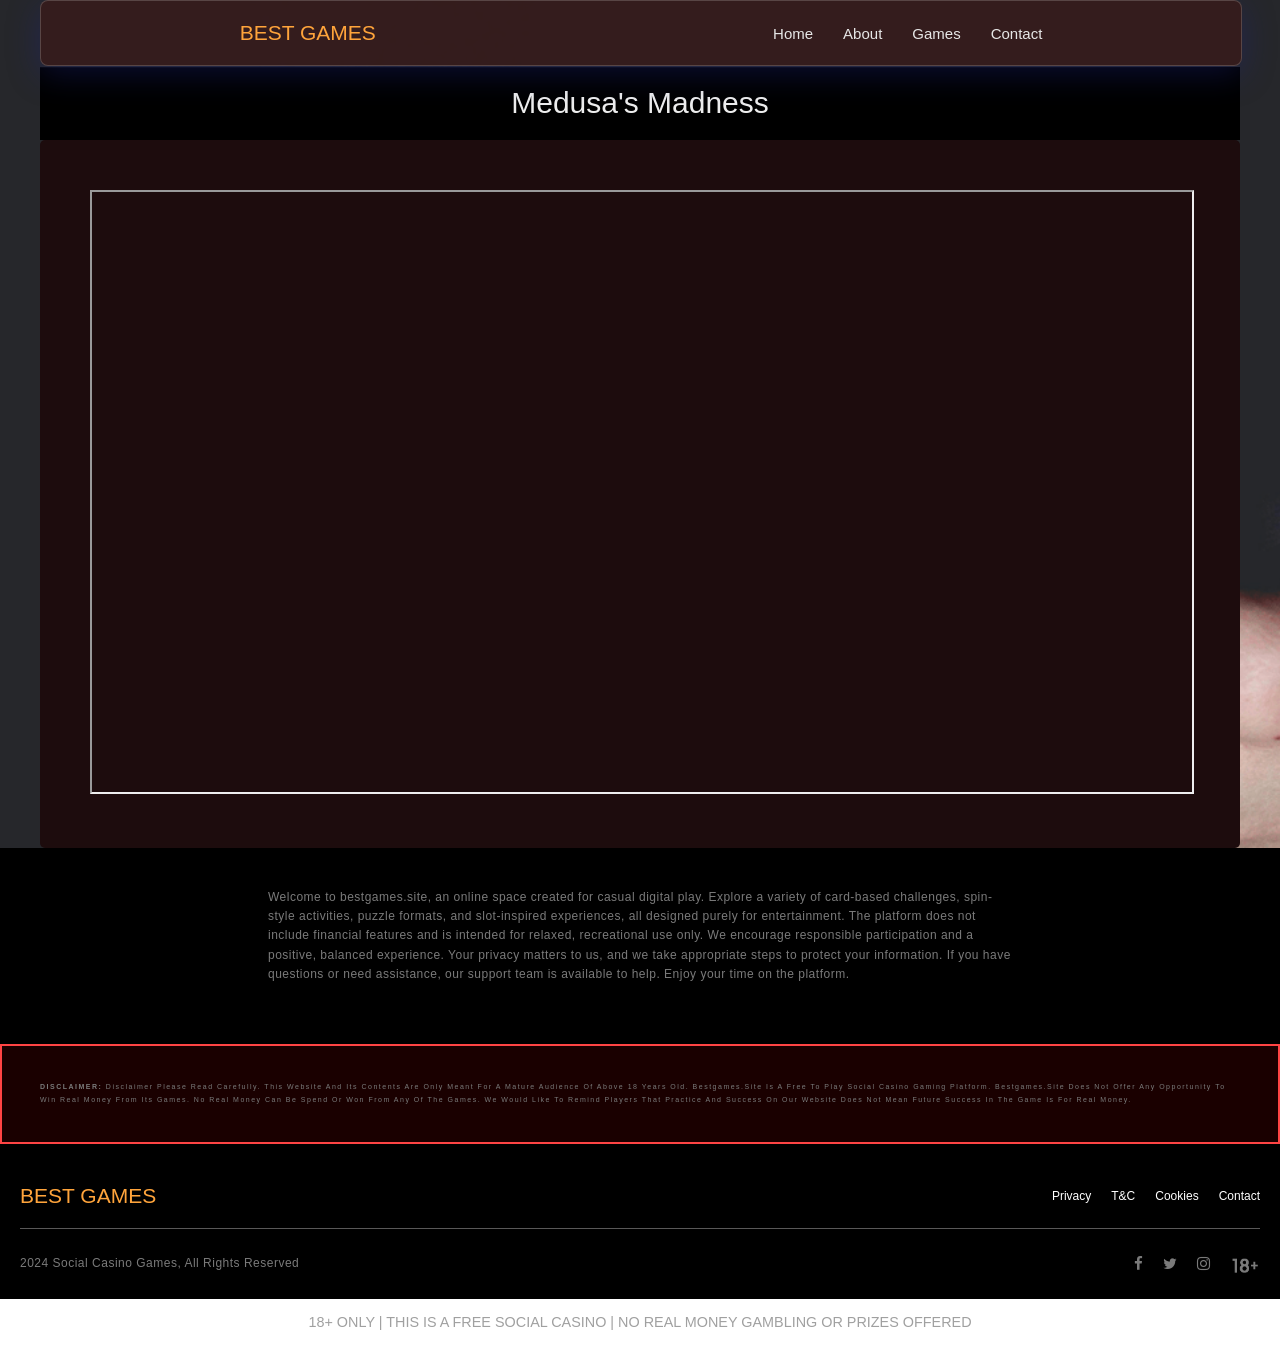
<file: MedusaMadness.html>
<!DOCTYPE html><html lang="en"><head>
    <meta charset="UTF-8">
    <meta name="viewport" content="width=device-width, initial-scale=1.0">
    <link rel="stylesheet" href="css/style_1.css">
<meta name="title" content="Best Games – Discover Joy in Play">

<meta name="description" content="18+ ONLY. Free Social Casino. Strictly no real money gambling or prizes. bestgames.site">

<meta property="og:type" content="website">
<meta property="og:url" content="https://www.bestgames.site">
<meta property="og:title" content="Best Games – Your Next Adventure Awaits">
<meta property="og:description" content="Explore Best Games for card challenges, puzzle adventures, spin-inspired games, and slot-style entertainment — all crafted for smooth, enjoyable gameplay on desktops, tablets, and mobile devices.">

<link rel="preconnect" href="https://fonts.googleapis.com">
<link rel="preconnect" href="https://fonts.gstatic.com" crossorigin="">
<link href="https://fonts.googleapis.com/css2?family=Poppins:wght@300;400;500;700&display=swap" rel="stylesheet">
<link rel="stylesheet" href="https://cdnjs.cloudflare.com/ajax/libs/font-awesome/4.7.0/css/font-awesome.min.css">

<title>Best Games - Entertainment Without Limits</title>




  
  </head>
<body>
    <div class="main">
        <div class="header">
            <div class="main-menu">
              <div class="logo"><span class="heading-shade">Best Games</span></div>
                <div class="menu-items">
                    <a href="index.html" class="menu-item">Home</a>
                    <a href="index.html#about" class="menu-item">About</a>
                    <a href="index.html#top-games" class="menu-item">Games</a>
                    <a href="contact-us.html" class="menu-item">Contact</a>
                  </div>

                </div>
               
<div class="about-us">
  <h1>Medusa's Madness</h1> 

</div>




  
  <div class="game-frame">
    <iframe src="https://released.playngonetwork.com/casino/ContainerLauncher?pid=2&amp;gid=medusasmadness&amp;lang=en_GB&amp;practice=1&amp;channel=desktop&amp;demo=2" height="600" width="100%"></iframe>  </div>
  </div>
 
</div>


<div class="footer">
  <div class="footer-content">
  <p class="footer-content-text">
    Welcome to bestgames.site, an online space created for casual digital play. Explore a variety of card-based challenges, spin-style activities, puzzle formats, and slot-inspired experiences, all designed purely for entertainment. The platform does not include financial features and is intended for relaxed, recreational use only. We encourage responsible participation and a positive, balanced experience. Your privacy matters to us, and we take appropriate steps to protect your information. If you have questions or need assistance, our support team is available to help. Enjoy your time on the platform.
  </p>
</div>

  <div class="disclaimer-text" style="border: 2px solid #ff4444; padding: 15px; margin: 20px 0; background: rgba(255,0,0,0.1); font-size: 1.1em; font-weight: bold; color: #fff;"> <p> <strong>DISCLAIMER:
  </strong>  Disclaimer Please Read Carefully. This website and its contents are only meant for a mature audience of above 18 years old. bestgames.site is a free to play social casino gaming platform. bestgames.site does not offer any opportunity to win real money from its games. No Real Money can be spend or won from any of the games. We would like to remind players that practice and success on our website does not mean future success in the game is for real money.</p></div>

  <div class="footer-logo-part">
    <div class="logo-main">
      <div class="logo-main-footer">
        <div class="logo"><span class="heading-shade">Best Games</span></div>
        <div class="footers-links">
          <a href="privacy-policy.html" class="menu-item">Privacy</a>
          <a href="term-conditions.html" class="menu-item">T&amp;C</a>
          <a href="cookie-policy.html" class="menu-item">Cookies</a>
          <a href="contact-us.html" class="menu-item">Contact</a>
        </div>
      </div>


    </div>

  </div>

  <div class="bottom-footer">
    <p>2024 Social Casino Games, All Rights Reserved</p>
    

     <div class="social-media">
        <a href="MedusaMadness.html#"><i class="fa-brands fa fa-facebook-f"></i></a>
        <a href="MedusaMadness.html#"><i class="fa-brands fa fa-twitter"></i></a>
        <a href="MedusaMadness.html#"><i class="fa-brands fa fa-instagram"></i></a>
        <img class="disclaimer" src="images/18.png" alt="">
      </div>
  </div>
</div>





    <div style="text-align: center; padding: 15px; font-size: 0.9em; color: #a0a0a0; font-family: sans-serif;">
        18+ ONLY | THIS IS A FREE SOCIAL CASINO | NO REAL MONEY GAMBLING OR PRIZES OFFERED
    </div>

</body></html>
</file>
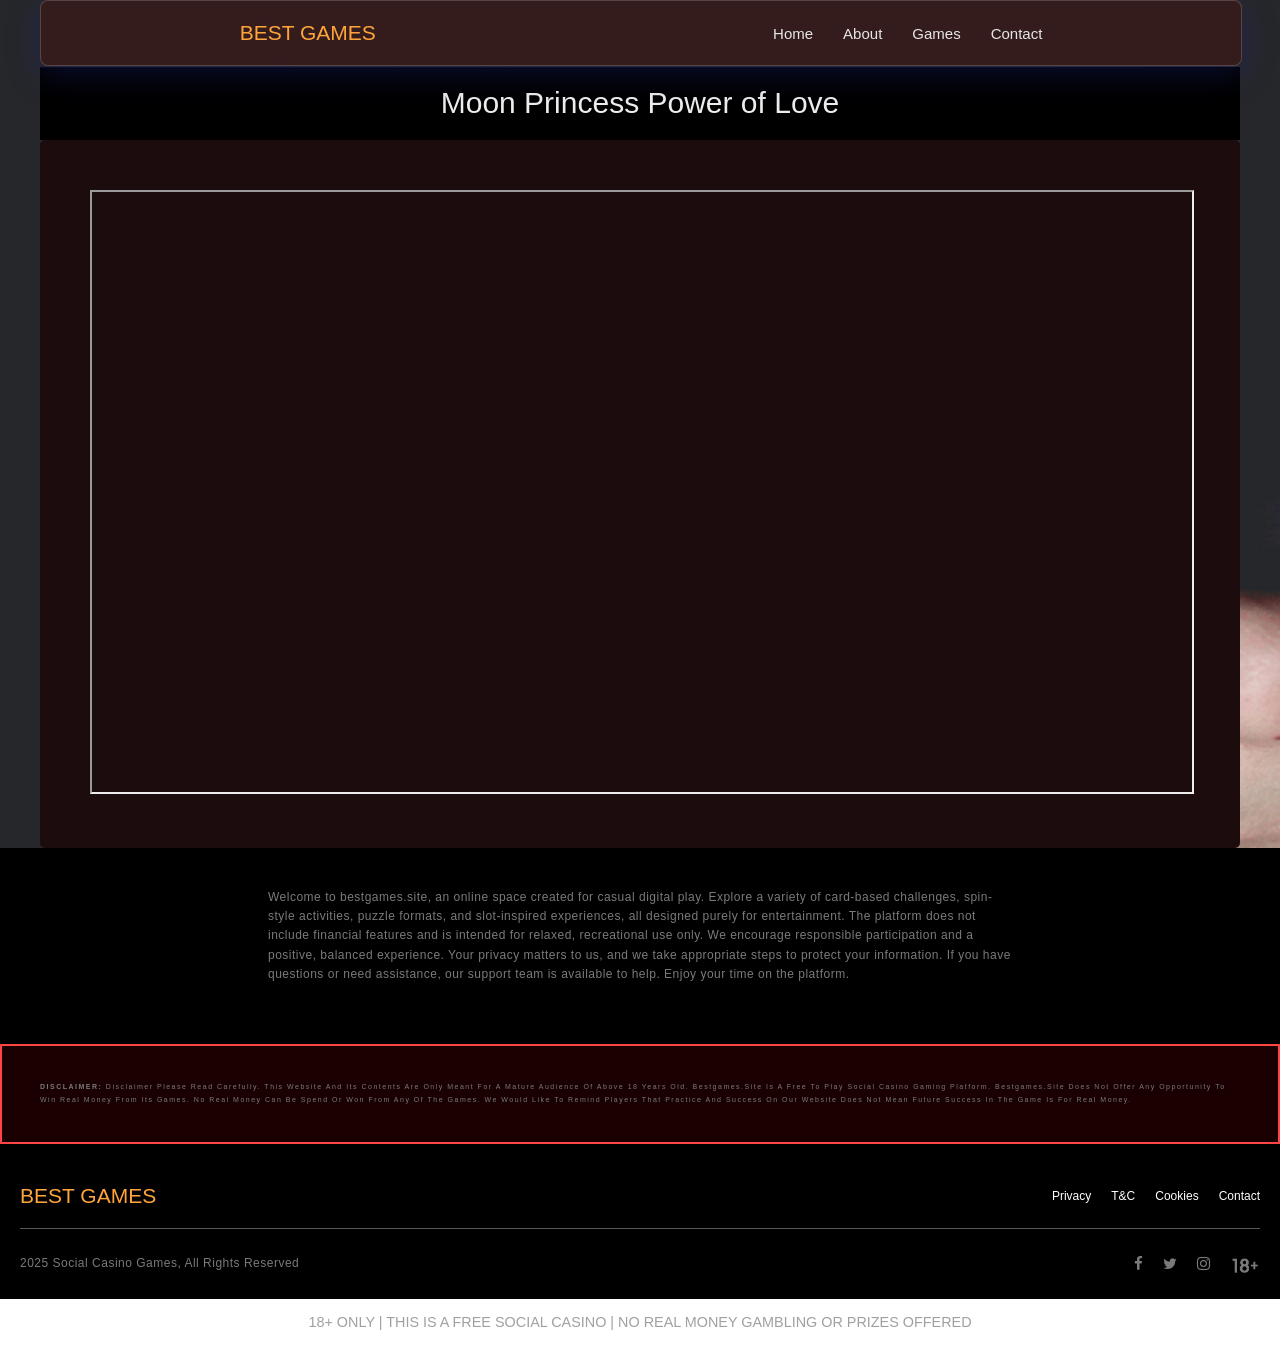
<file: MoonPrincess.html>
<!DOCTYPE html><html lang="en"><head>
    <meta charset="UTF-8">
    <meta name="viewport" content="width=device-width, initial-scale=1.0">
    <link rel="stylesheet" href="css/style_1.css">
<meta name="title" content="Best Games – Discover Joy in Play">

<meta name="description" content="18+ ONLY. Free Social Casino. Strictly no real money gambling or prizes. bestgames.site">

<meta property="og:type" content="website">
<meta property="og:url" content="https://www.bestgames.site">
<meta property="og:title" content="Best Games – Your Next Adventure Awaits">
<meta property="og:description" content="Explore Best Games for card challenges, puzzle adventures, spin-inspired games, and slot-style entertainment — all crafted for smooth, enjoyable gameplay on desktops, tablets, and mobile devices.">

<link rel="preconnect" href="https://fonts.googleapis.com">
<link rel="preconnect" href="https://fonts.gstatic.com" crossorigin="">
<link href="https://fonts.googleapis.com/css2?family=Poppins:wght@300;400;500;700&display=swap" rel="stylesheet">
<link rel="stylesheet" href="https://cdnjs.cloudflare.com/ajax/libs/font-awesome/4.7.0/css/font-awesome.min.css">

<title>Best Games - Entertainment Without Limits</title>




  
  </head>
<body>
    <div class="main">
        <div class="header">
            <div class="main-menu">
              <div class="logo"><span class="heading-shade">Best Games</span></div>
                <div class="menu-items">
                    <a href="index.html" class="menu-item">Home</a>
                    <a href="index.html#about" class="menu-item">About</a>
                    <a href="index.html#top-games" class="menu-item">Games</a>
                    <a href="contact-us.html" class="menu-item">Contact</a>
                  </div>

                </div>
               
<div class="about-us">
  <h1>Moon Princess Power of Love</h1> 

</div>




  
  <div class="game-frame">
    <iframe src="https://asccw.playngonetwork.com/casino/ContainerLauncher?pid=2&amp;gid=poweroflove&amp;lang=en_GB&amp;practice=1&amp;channel=desktop&amp;demo=2" height="600" width="100%"></iframe>  </div>
  </div>
 
</div>


<div class="footer">
  <div class="footer-content">
  <p class="footer-content-text">
    Welcome to bestgames.site, an online space created for casual digital play. Explore a variety of card-based challenges, spin-style activities, puzzle formats, and slot-inspired experiences, all designed purely for entertainment. The platform does not include financial features and is intended for relaxed, recreational use only. We encourage responsible participation and a positive, balanced experience. Your privacy matters to us, and we take appropriate steps to protect your information. If you have questions or need assistance, our support team is available to help. Enjoy your time on the platform.
  </p>
</div>

  <div class="disclaimer-text" style="border: 2px solid #ff4444; padding: 15px; margin: 20px 0; background: rgba(255,0,0,0.1); font-size: 1.1em; font-weight: bold; color: #fff;"> <p> <strong>DISCLAIMER:
  </strong>  Disclaimer Please Read Carefully. This website and its contents are only meant for a mature audience of above 18 years old. bestgames.site is a free to play social casino gaming platform. bestgames.site does not offer any opportunity to win real money from its games. No Real Money can be spend or won from any of the games. We would like to remind players that practice and success on our website does not mean future success in the game is for real money.</p></div>

  <div class="footer-logo-part">
    <div class="logo-main">
      <div class="logo-main-footer">
        <div class="logo"><span class="heading-shade">Best Games</span></div>
        <div class="footers-links">
          <a href="privacy-policy.html" class="menu-item">Privacy</a>
          <a href="term-conditions.html" class="menu-item">T&amp;C</a>
          <a href="cookie-policy.html" class="menu-item">Cookies</a>
          <a href="contact-us.html" class="menu-item">Contact</a>
        </div>
      </div>


    </div>

  </div>

  <div class="bottom-footer">
    <p>2025 Social Casino Games, All Rights Reserved</p>
    

     <div class="social-media">
        <a href="MoonPrincess.html#"><i class="fa-brands fa fa-facebook-f"></i></a>
        <a href="MoonPrincess.html#"><i class="fa-brands fa fa-twitter"></i></a>
        <a href="MoonPrincess.html#"><i class="fa-brands fa fa-instagram"></i></a>
        <img class="disclaimer" src="images/18.png" alt="">
      </div>
  </div>
</div>





    <div style="text-align: center; padding: 15px; font-size: 0.9em; color: #a0a0a0; font-family: sans-serif;">
        18+ ONLY | THIS IS A FREE SOCIAL CASINO | NO REAL MONEY GAMBLING OR PRIZES OFFERED
    </div>

</body></html>
</file>
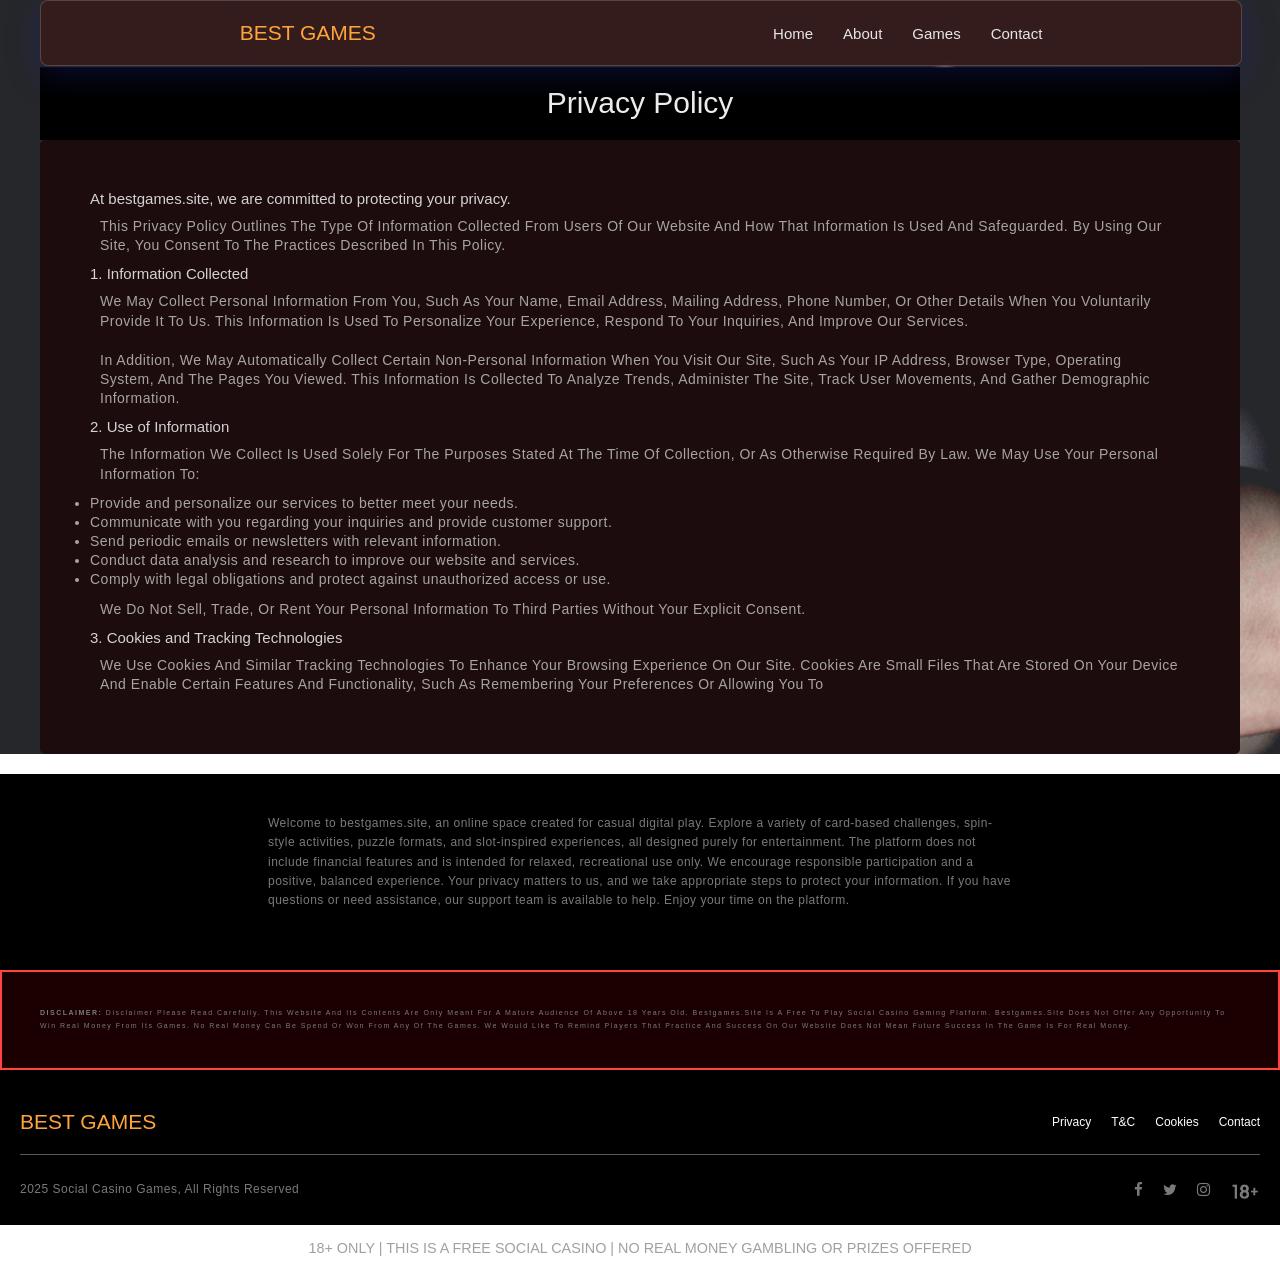
<file: privacy-policy.html>
<!DOCTYPE html><html lang="en"><head>
    <meta charset="UTF-8">
    <meta name="viewport" content="width=device-width, initial-scale=1.0">
    <link rel="stylesheet" href="css/style_1.css">
<meta name="title" content="Best Games – Discover Joy in Play">

<meta name="description" content="18+ ONLY. Free Social Casino. Strictly no real money gambling or prizes. bestgames.site">

<meta property="og:type" content="website">
<meta property="og:url" content="https://www.bestgames.site">
<meta property="og:title" content="Best Games – Your Next Adventure Awaits">
<meta property="og:description" content="Explore Best Games for card challenges, puzzle adventures, spin-inspired games, and slot-style entertainment — all crafted for smooth, enjoyable gameplay on desktops, tablets, and mobile devices.">

<link rel="preconnect" href="https://fonts.googleapis.com">
<link rel="preconnect" href="https://fonts.gstatic.com" crossorigin="">
<link href="https://fonts.googleapis.com/css2?family=Poppins:wght@300;400;500;700&display=swap" rel="stylesheet">
<link rel="stylesheet" href="https://cdnjs.cloudflare.com/ajax/libs/font-awesome/4.7.0/css/font-awesome.min.css">

<title>Best Games - Entertainment Without Limits</title>




  
  </head>

<body>
    <div class="main">
        <div class="header">
            <div class="main-menu">
                <div class="logo"><span class="heading-shade">Best Games</span></div>
                <div class="menu-items">
                    <a href="index.html" class="menu-item">Home</a>
                    <a href="index.html#about" class="menu-item">About</a>
                    <a href="index.html#top-games" class="menu-item">Games</a>
                    <a href="contact-us.html" class="menu-item">Contact</a>
                  </div>

            </div>

            <div class="about-us">
                <h1>Privacy Policy</h1>

            </div>
            


        



                <div class="privacy-content">
                    <h3>At bestgames.site, we are committed to protecting your privacy.</h3>
                    <p>This Privacy Policy outlines the type of information collected from users of our website and how
                        that information is used and safeguarded. By using our site, you consent to the practices
                        described in this policy.</p>

                    <h3>1. Information Collected</h3>
                    <p>We may collect personal information from you, such as your name, email address, mailing address,
                        phone number, or other details when you voluntarily provide it to us. This information is used
                        to personalize your experience, respond to your inquiries, and improve our services.</p>

                    <p>In addition, we may automatically collect certain non-personal information when you visit our
                        site, such as your IP address, browser type, operating system, and the pages you viewed. This
                        information is collected to analyze trends, administer the site, track user movements, and
                        gather demographic information.</p>

                    <h3>2. Use of Information</h3>
                    <p>The information we collect is used solely for the purposes stated at the time of collection, or
                        as otherwise required by law. We may use your personal information to:</p>
                    <ul>
                        <li>Provide and personalize our services to better meet your needs.</li>
                        <li>Communicate with you regarding your inquiries and provide customer support.</li>
                        <li>Send periodic emails or newsletters with relevant information.</li>
                        <li>Conduct data analysis and research to improve our website and services.</li>
                        <li>Comply with legal obligations and protect against unauthorized access or use.</li>
                    </ul>
                    <p>We do not sell, trade, or rent your personal information to third parties without your explicit
                        consent.</p>

                    <h3>3. Cookies and Tracking Technologies</h3>
                    <p>We use cookies and similar tracking technologies to enhance your browsing experience on our site.
                        Cookies are small files that are stored on your device and enable certain features and
                        functionality, such as remembering your preferences or allowing you to

                </p></div>

            </div>
        </div>


        <div class="footer">
            <div class="footer-content">
  <p class="footer-content-text">
    Welcome to bestgames.site, an online space created for casual digital play. Explore a variety of card-based challenges, spin-style activities, puzzle formats, and slot-inspired experiences, all designed purely for entertainment. The platform does not include financial features and is intended for relaxed, recreational use only. We encourage responsible participation and a positive, balanced experience. Your privacy matters to us, and we take appropriate steps to protect your information. If you have questions or need assistance, our support team is available to help. Enjoy your time on the platform.
  </p>
</div>

            <div class="disclaimer-text" style="border: 2px solid #ff4444; padding: 15px; margin: 20px 0; background: rgba(255,0,0,0.1); font-size: 1.1em; font-weight: bold; color: #fff;"> <p> <strong>DISCLAIMER:
            </strong>  Disclaimer Please Read Carefully. This website and its contents are only meant for a mature audience of above 18 years old. bestgames.site is a free to play social casino gaming platform. bestgames.site does not offer any opportunity to win real money from its games. No Real Money can be spend or won from any of the games. We would like to remind players that practice and success on our website does not mean future success in the game is for real money.</p></div>
        
            <div class="footer-logo-part">
              <div class="logo-main">
                <div class="logo-main-footer">
                  <div class="logo"><span class="heading-shade">Best Games</span></div>
                  <div class="footers-links">
                    <a href="privacy-policy.html" class="menu-item">Privacy</a>
                    <a href="term-conditions.html" class="menu-item">T&amp;C</a>
                    <a href="cookie-policy.html" class="menu-item">Cookies</a>
                    <a href="contact-us.html" class="menu-item">Contact</a>
                  </div>
                </div>
        
        
              </div>
        
            </div>
        
            <div class="bottom-footer">
              <p>2025 Social Casino Games, All Rights Reserved</p>
              
        
               <div class="social-media">
        <a href="privacy-policy.html#"><i class="fa-brands fa fa-facebook-f"></i></a>
        <a href="privacy-policy.html#"><i class="fa-brands fa fa-twitter"></i></a>
        <a href="privacy-policy.html#"><i class="fa-brands fa fa-instagram"></i></a>
        <img class="disclaimer" src="images/18.png" alt="">
      </div>
            </div>
          </div>

        
    




    <div style="text-align: center; padding: 15px; font-size: 0.9em; color: #a0a0a0; font-family: sans-serif;">
        18+ ONLY | THIS IS A FREE SOCIAL CASINO | NO REAL MONEY GAMBLING OR PRIZES OFFERED
    </div>

</body></html>
</file>
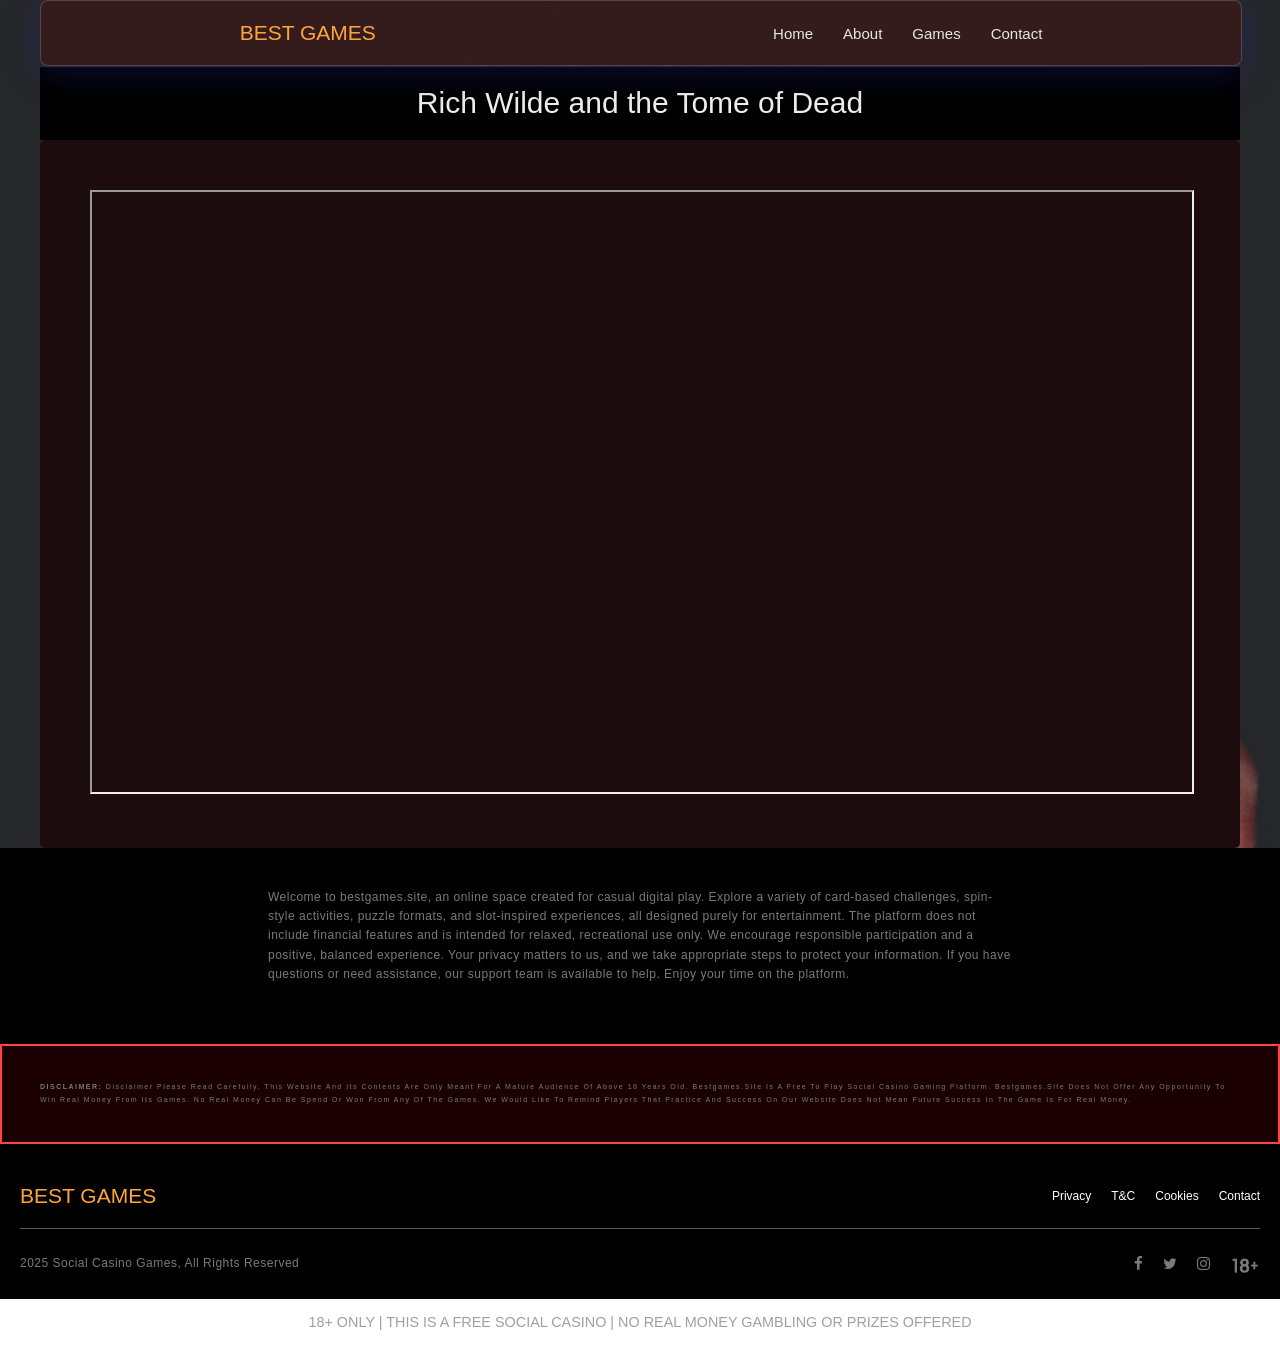
<file: RichWilde.html>
<!DOCTYPE html><html lang="en"><head>
    <meta charset="UTF-8">
    <meta name="viewport" content="width=device-width, initial-scale=1.0">
    <link rel="stylesheet" href="css/style_1.css">
<meta name="title" content="Best Games – Discover Joy in Play">

<meta name="description" content="18+ ONLY. Free Social Casino. Strictly no real money gambling or prizes. bestgames.site">

<meta property="og:type" content="website">
<meta property="og:url" content="https://www.bestgames.site">
<meta property="og:title" content="Best Games – Your Next Adventure Awaits">
<meta property="og:description" content="Explore Best Games for card challenges, puzzle adventures, spin-inspired games, and slot-style entertainment — all crafted for smooth, enjoyable gameplay on desktops, tablets, and mobile devices.">

<link rel="preconnect" href="https://fonts.googleapis.com">
<link rel="preconnect" href="https://fonts.gstatic.com" crossorigin="">
<link href="https://fonts.googleapis.com/css2?family=Poppins:wght@300;400;500;700&display=swap" rel="stylesheet">
<link rel="stylesheet" href="https://cdnjs.cloudflare.com/ajax/libs/font-awesome/4.7.0/css/font-awesome.min.css">

<title>Best Games - Entertainment Without Limits</title>




  
  </head>
<body>
    <div class="main">
        <div class="header">
            <div class="main-menu">
            <div class="logo"><span class="heading-shade">Best Games</span></div>
                <div class="menu-items">
                    <a href="index.html" class="menu-item">Home</a>
                    <a href="index.html#about" class="menu-item">About</a>
                    <a href="index.html#top-games" class="menu-item">Games</a>
                    <a href="contact-us.html" class="menu-item">Contact</a>
                  </div>

                </div>
               
<div class="about-us">
  <h1>Rich Wilde and the Tome of Dead</h1> 

</div>




  
  <div class="game-frame">
    <iframe src="https://released.playngonetwork.com/casino/ContainerLauncher?pid=2&amp;gid=tomeofdead&amp;lang=en_GB&amp;practice=1&amp;channel=mobile&amp;demo=2" height="600" width="100%"></iframe>
  </div>
 
</div>


<div class="footer">
  <div class="footer-content">
  <p class="footer-content-text">
    Welcome to bestgames.site, an online space created for casual digital play. Explore a variety of card-based challenges, spin-style activities, puzzle formats, and slot-inspired experiences, all designed purely for entertainment. The platform does not include financial features and is intended for relaxed, recreational use only. We encourage responsible participation and a positive, balanced experience. Your privacy matters to us, and we take appropriate steps to protect your information. If you have questions or need assistance, our support team is available to help. Enjoy your time on the platform.
  </p>
</div>

  <div class="disclaimer-text" style="border: 2px solid #ff4444; padding: 15px; margin: 20px 0; background: rgba(255,0,0,0.1); font-size: 1.1em; font-weight: bold; color: #fff;"> <p> <strong>DISCLAIMER:
  </strong>  Disclaimer Please Read Carefully. This website and its contents are only meant for a mature audience of above 18 years old. bestgames.site is a free to play social casino gaming platform. bestgames.site does not offer any opportunity to win real money from its games. No Real Money can be spend or won from any of the games. We would like to remind players that practice and success on our website does not mean future success in the game is for real money.</p></div>

  <div class="footer-logo-part">
    <div class="logo-main">
      <div class="logo-main-footer">
      <div class="logo"><span class="heading-shade">Best Games</span></div>
        <div class="footers-links">
          <a href="privacy-policy.html" class="menu-item">Privacy</a>
          <a href="term-conditions.html" class="menu-item">T&amp;C</a>
          <a href="cookie-policy.html" class="menu-item">Cookies</a>
          <a href="contact-us.html" class="menu-item">Contact</a>
        </div>
      </div>


    </div>

  </div>

  <div class="bottom-footer">
    <p>2025 Social Casino Games, All Rights Reserved</p>
    

     <div class="social-media">
        <a href="RichWilde.html#"><i class="fa-brands fa fa-facebook-f"></i></a>
        <a href="RichWilde.html#"><i class="fa-brands fa fa-twitter"></i></a>
        <a href="RichWilde.html#"><i class="fa-brands fa fa-instagram"></i></a>
        <img class="disclaimer" src="images/18.png" alt="">
      </div>
  </div>
</div>




</div>
    <div style="text-align: center; padding: 15px; font-size: 0.9em; color: #a0a0a0; font-family: sans-serif;">
        18+ ONLY | THIS IS A FREE SOCIAL CASINO | NO REAL MONEY GAMBLING OR PRIZES OFFERED
    </div>

</body></html>
</file>
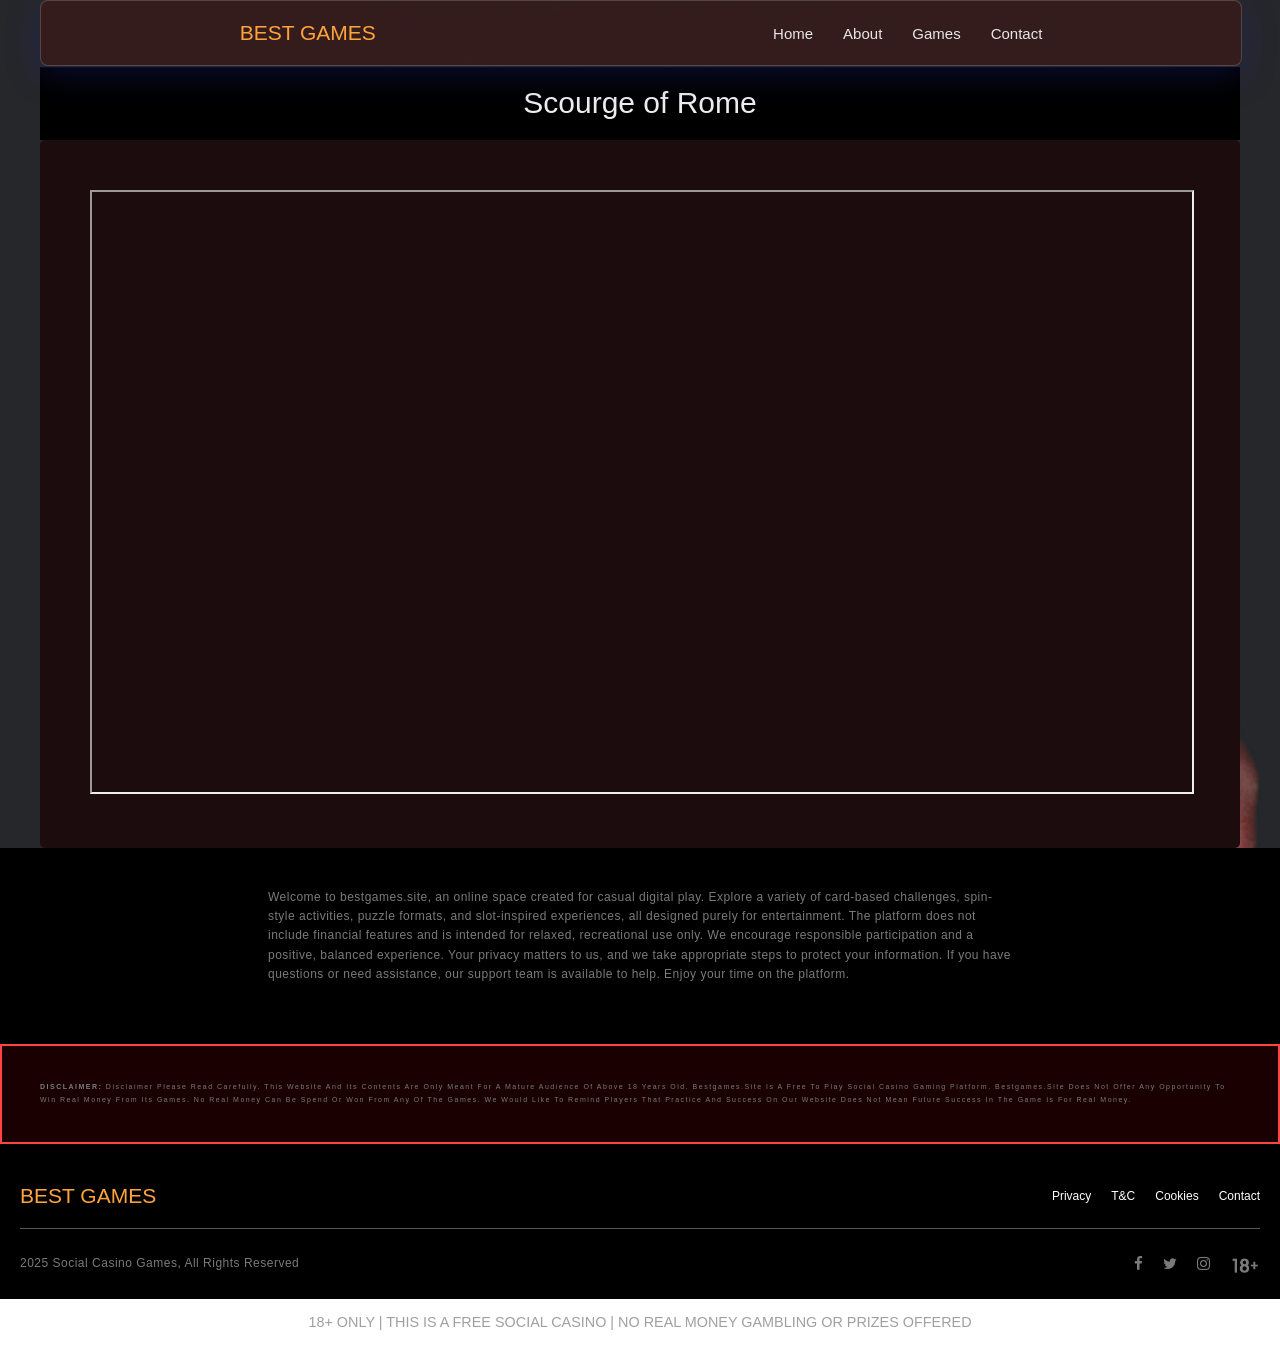
<file: scourgeofrome.html>
<!DOCTYPE html><html lang="en"><head>
    <meta charset="UTF-8">
    <meta name="viewport" content="width=device-width, initial-scale=1.0">
    <link rel="stylesheet" href="css/style_1.css">
<meta name="title" content="Best Games – Discover Joy in Play">

<meta name="description" content="18+ ONLY. Free Social Casino. Strictly no real money gambling or prizes. bestgames.site">

<meta property="og:type" content="website">
<meta property="og:url" content="https://www.bestgames.site">
<meta property="og:title" content="Best Games – Your Next Adventure Awaits">
<meta property="og:description" content="Explore Best Games for card challenges, puzzle adventures, spin-inspired games, and slot-style entertainment — all crafted for smooth, enjoyable gameplay on desktops, tablets, and mobile devices.">

<link rel="preconnect" href="https://fonts.googleapis.com">
<link rel="preconnect" href="https://fonts.gstatic.com" crossorigin="">
<link href="https://fonts.googleapis.com/css2?family=Poppins:wght@300;400;500;700&display=swap" rel="stylesheet">
<link rel="stylesheet" href="https://cdnjs.cloudflare.com/ajax/libs/font-awesome/4.7.0/css/font-awesome.min.css">

<title>Best Games - Entertainment Without Limits</title>




  
  </head>
<body>
    <div class="main">
        <div class="header">
            <div class="main-menu">
                <div class="logo"><span class="heading-shade">Best Games</span></div>
                <div class="menu-items">
                  <a href="index.html" class="menu-item">Home</a>
                  <a href="index.html#about" class="menu-item">About</a>
                    <a href="index.html#top-games" class="menu-item">Games</a>
                  <a href="contact-us.html" class="menu-item">Contact</a>
                </div>

                </div>
               
<div class="about-us">
  <h1>Scourge of Rome</h1> 

</div>




  
  <div class="game-frame">
    <iframe src="https://qapromo01-cw.playngonetwork.com/casino/ContainerLauncher?gid=scourgeofrome&amp;pid=4&amp;lang=en_GB&amp;practice=1&amp;demo=2&amp;channel=desktop" height="600" width="100%"></iframe>  </div>
 
</div>


<div class="footer">
 <div class="footer-content">
  <p class="footer-content-text">
    Welcome to bestgames.site, an online space created for casual digital play. Explore a variety of card-based challenges, spin-style activities, puzzle formats, and slot-inspired experiences, all designed purely for entertainment. The platform does not include financial features and is intended for relaxed, recreational use only. We encourage responsible participation and a positive, balanced experience. Your privacy matters to us, and we take appropriate steps to protect your information. If you have questions or need assistance, our support team is available to help. Enjoy your time on the platform.
  </p>
</div>

  <div class="disclaimer-text" style="border: 2px solid #ff4444; padding: 15px; margin: 20px 0; background: rgba(255,0,0,0.1); font-size: 1.1em; font-weight: bold; color: #fff;"> <p> <strong>DISCLAIMER:
  </strong>  Disclaimer Please Read Carefully. This website and its contents are only meant for a mature audience of above 18 years old. bestgames.site is a free to play social casino gaming platform. bestgames.site does not offer any opportunity to win real money from its games. No Real Money can be spend or won from any of the games. We would like to remind players that practice and success on our website does not mean future success in the game is for real money.</p></div>

  <div class="footer-logo-part">
    <div class="logo-main">
      <div class="logo-main-footer">
        <div class="logo"><span class="heading-shade">Best Games</span></div>
        <div class="footers-links">
          <a href="privacy-policy.html" class="menu-item">Privacy</a>
          <a href="term-conditions.html" class="menu-item">T&amp;C</a>
          <a href="cookie-policy.html" class="menu-item">Cookies</a>
          <a href="contact-us.html" class="menu-item">Contact</a>
        </div>
      </div>


    </div>

  </div>

  <div class="bottom-footer">
    <p>2025 Social Casino Games, All Rights Reserved</p>
    

     <div class="social-media">
        <a href="scourgeofrome.html#"><i class="fa-brands fa fa-facebook-f"></i></a>
        <a href="scourgeofrome.html#"><i class="fa-brands fa fa-twitter"></i></a>
        <a href="scourgeofrome.html#"><i class="fa-brands fa fa-instagram"></i></a>
        <img class="disclaimer" src="images/18.png" alt="">
      </div>
  </div>
</div>




</div>
    <div style="text-align: center; padding: 15px; font-size: 0.9em; color: #a0a0a0; font-family: sans-serif;">
        18+ ONLY | THIS IS A FREE SOCIAL CASINO | NO REAL MONEY GAMBLING OR PRIZES OFFERED
    </div>

</body></html>
</file>
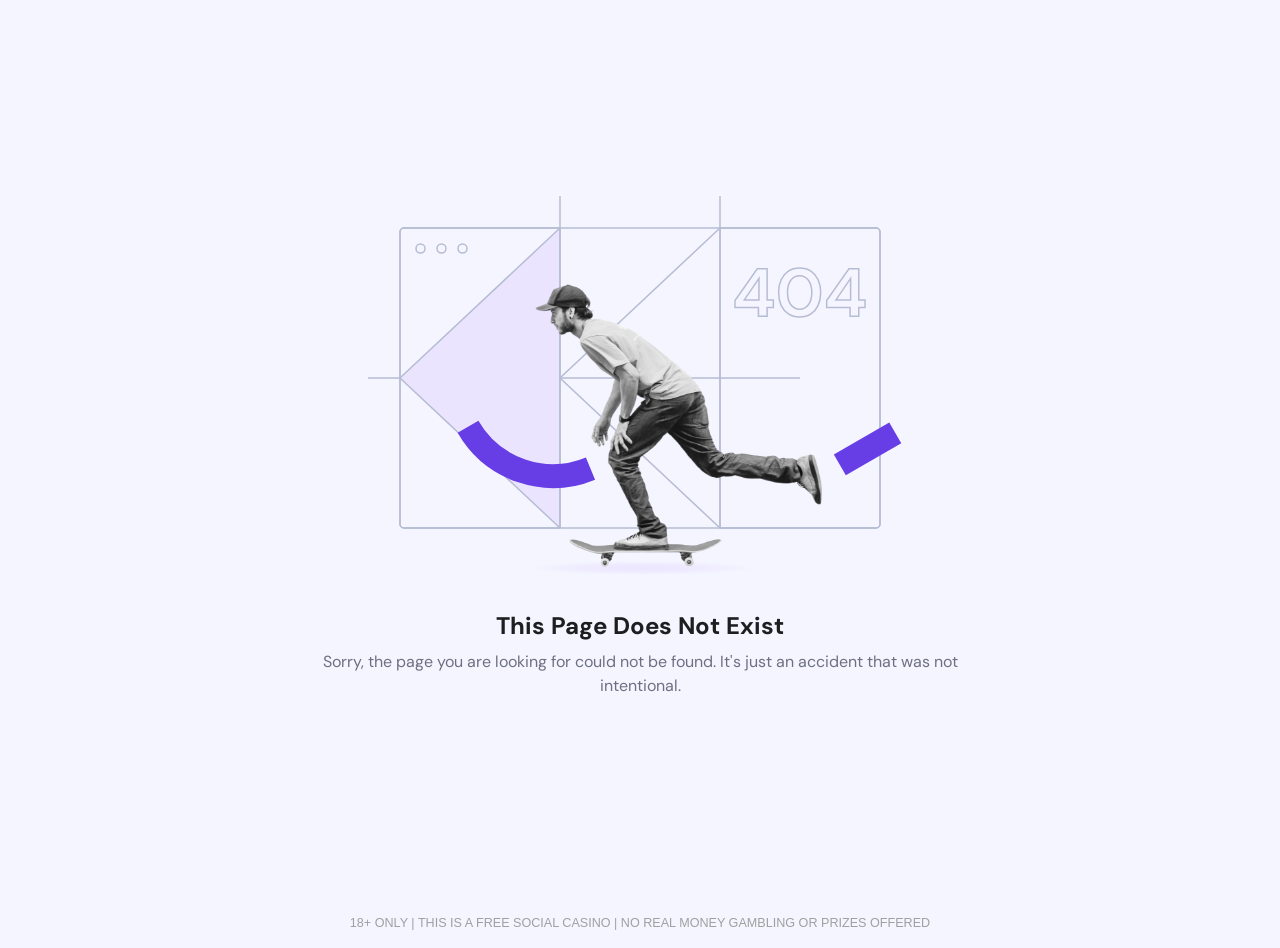
<file: support.html>
<!DOCTYPE html><html lang="en-us" prefix="content: http://purl.org/rss/1.0/modules/content/ dc: http://purl.org/dc/terms/ foaf: http://xmlns.com/foaf/0.1/ og: http://ogp.me/ns# rdfs: http://www.w3.org/2000/01/rdf-schema# sioc: http://rdfs.org/sioc/ns# sioct: http://rdfs.org/sioc/types# skos: http://www.w3.org/2004/02/skos/core# xsd: http://www.w3.org/2001/XMLSchema#"><head>
    <meta http-equiv="Content-Type" content="text/html; charset=UTF-8">
    <style type="text/css">
        @charset "UTF-8";

        [ng\:cloak],
        [ng-cloak],
        [data-ng-cloak],
        [x-ng-cloak],
        .ng-cloak,
        .x-ng-cloak,
        .ng-hide:not(.ng-hide-animate) {
            display: none !important;
        }

        ng\:form {
            display: block;
        }

        .ng-animate-shim {
            visibility: hidden;
        }

        .ng-anchor {
            position: absolute;
        }
    </style>
    <meta http-equiv="X-UA-Compatible" content="IE=edge">
    <meta name="viewport" content="width=device-width, initial-scale=1">
    <title>Best Games - Entertainment Without Limits</title>
    <meta name="description" content="18+ ONLY. Free Social Casino. Strictly no real money gambling or prizes. bestgames.site">
    <link rel="stylesheet" href="https://maxcdn.bootstrapcdn.com/bootstrap/3.3.7/css/bootstrap.min.css">
    <link href="https://fonts.googleapis.com/css?family=DM+Sans:300,300i,400,400i,600,600i,700,700i,800,800i" rel="stylesheet">
    <link href="https://fonts.googleapis.com/css?family=Roboto:300,300i,400,400i,600,600i,700,700i,800,800i" rel="stylesheet">

    <script type="text/javascript" async="" src="https://www.googletagmanager.com/gtag/js?id=G-9Q6H0QETRF&amp;cx=c&amp;_slc=1"></script>
    <script async="" src="https://www.google-analytics.com/analytics.js"></script>
    <script>
        (function (i, s, o, g, r, a, m) {
            i['GoogleAnalyticsObject'] = r; i[r] = i[r] || function () {
                (i[r].q = i[r].q || []).push(arguments)
            }, i[r].l = 1 * new Date(); a = s.createElement(o),
                m = s.getElementsByTagName(o)[0]; a.async = 1; a.src = g; m.parentNode.insertBefore(a, m)
        })(window, document, 'script', 'https://www.google-analytics.com/analytics.js', 'ga');

        ga('create', 'UA-26575989-46', 'auto');
        ga('send', 'pageview');

    </script>
</head>

<body>
    <iframe allow="join-ad-interest-group" data-tagging-id="G-9Q6H0QETRF" data-load-time="1744709464093" height="0" width="0" src="https://td.doubleclick.net/td/ga/rul?tid=G-9Q6H0QETRF&amp;gacid=1669583486.1744709463&amp;gtm=45je54b0v9125959112za200&amp;dma=1&amp;dma_cps=syphamo&amp;gcd=13l3lPl2l2l1&amp;npa=0&amp;pscdl=noapi&amp;aip=1&amp;fledge=1&amp;frm=0&amp;tag_exp=102509683~102803279~102813109~102887800~102926062~103021830~103027016~103051953~103055465~103077950&amp;z=2108504389" style="display: none; visibility: hidden;">
    </iframe>
    <div class="page-not-found">
        <img class="image" alt="Page Not Found" src="fonts/page_not_found.svg">
        <h1 class="title">This Page Does Not Exist</h1>
        <p class="text">
            Sorry, the page you are looking for could not be found. It's just an
            accident that was not intentional.
        </p>
    </div>


<style>
    body {
        color: #1d1e20;
        background: #f4f5ff;

        font-size: 14px;
        font-family: "DM Sans", "Roboto", sans-serif !important;
        font-weight: 400;
        -ms-text-size-adjust: 100%;
        -webkit-font-smoothing: antialiased;
        -moz-osx-font-smoothing: grayscale;
    }

    .page-not-found {
        display: flex;
        flex-direction: column;
        align-items: center;
        justify-content: center;
        height: 100vh;
        padding: 0 16px;

        img {
            vertical-align: middle;
            border-style: none;
        }

        .image {
            max-width: 100%;
            margin-bottom: 32px;
            height: auto;
            object-fit: contain;
        }

        .title {
            text-align: center;
            margin-top: 0;
            margin-bottom: 8px;
            font-size: 24px;
            line-height: 32px;
            font-weight: 700;
        }

        .text {
            text-align: center;
            max-width: 650px;
            margin-bottom: 24px;
            font-size: 16px;
            line-height: 24px;
            font-weight: 400;
            color: #6D7081;
        }


    }
</style>



    <div style="text-align: center; padding: 15px; font-size: 0.9em; color: #a0a0a0; font-family: sans-serif;">
        18+ ONLY | THIS IS A FREE SOCIAL CASINO | NO REAL MONEY GAMBLING OR PRIZES OFFERED
    </div>

</body></html>
</file>
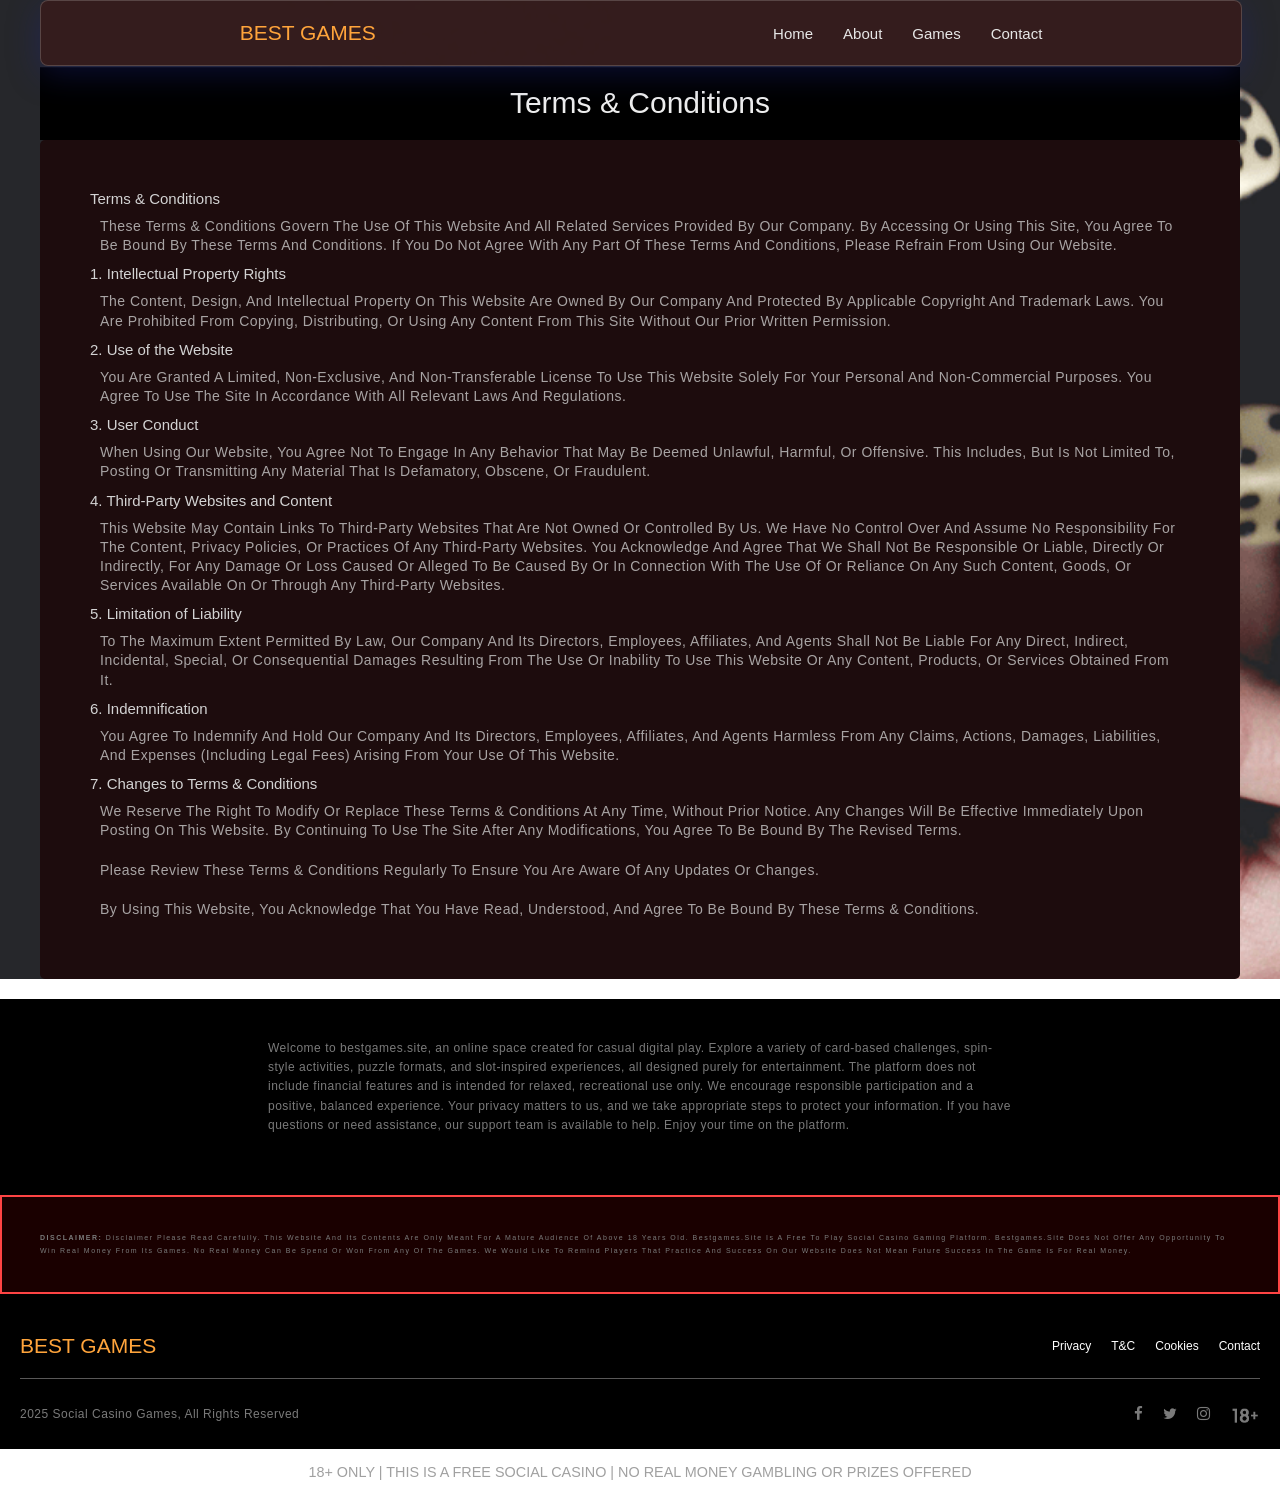
<file: term-conditions.html>
<!DOCTYPE html><html lang="en"><head>
  <meta charset="UTF-8">
  <meta name="viewport" content="width=device-width, initial-scale=1.0">
  <link rel="stylesheet" href="css/style_1.css">
<meta name="title" content="Best Games – Discover Joy in Play">

<meta name="description" content="18+ ONLY. Free Social Casino. Strictly no real money gambling or prizes. bestgames.site">

<meta property="og:type" content="website">
<meta property="og:url" content="https://www.bestgames.site">
<meta property="og:title" content="Best Games – Your Next Adventure Awaits">
<meta property="og:description" content="Explore Best Games for card challenges, puzzle adventures, spin-inspired games, and slot-style entertainment — all crafted for smooth, enjoyable gameplay on desktops, tablets, and mobile devices.">

<link rel="preconnect" href="https://fonts.googleapis.com">
<link rel="preconnect" href="https://fonts.gstatic.com" crossorigin="">
<link href="https://fonts.googleapis.com/css2?family=Poppins:wght@300;400;500;700&display=swap" rel="stylesheet">
<link rel="stylesheet" href="https://cdnjs.cloudflare.com/ajax/libs/font-awesome/4.7.0/css/font-awesome.min.css">

<title>Best Games - Entertainment Without Limits</title>





</head>

<body>
    <div class="main">
        <div class="header">
            <div class="main-menu">
                <div class="logo"><span class="heading-shade">Best Games</span></div>
                <div class="menu-items">
                    <a href="index.html" class="menu-item">Home</a>
                    <a href="index.html#about" class="menu-item">About</a>
                    <a href="index.html#top-games" class="menu-item">Games</a>
                    <a href="contact-us.html" class="menu-item">Contact</a>
                  </div>

            </div>

            <div class="about-us">
                <h1>Terms &amp; Conditions</h1>

            </div>
            


         



                <div class="privacy-content">
                    <h3>Terms &amp; Conditions</h3>
<p>These Terms &amp; Conditions govern the use of this website and all related services provided by our company. By accessing or using this site, you agree to be bound by these terms and conditions. If you do not agree with any part of these terms and conditions, please refrain from using our website.</p>

<h3>1. Intellectual Property Rights</h3>
<p>The content, design, and intellectual property on this website are owned by our company and protected by applicable copyright and trademark laws. You are prohibited from copying, distributing, or using any content from this site without our prior written permission.</p>

<h3>2. Use of the Website</h3>
<p>You are granted a limited, non-exclusive, and non-transferable license to use this website solely for your personal and non-commercial purposes. You agree to use the site in accordance with all relevant laws and regulations.</p>

<h3>3. User Conduct</h3>
<p>When using our website, you agree not to engage in any behavior that may be deemed unlawful, harmful, or offensive. This includes, but is not limited to, posting or transmitting any material that is defamatory, obscene, or fraudulent.</p>

<h3>4. Third-Party Websites and Content</h3>
<p>This website may contain links to third-party websites that are not owned or controlled by us. We have no control over and assume no responsibility for the content, privacy policies, or practices of any third-party websites. You acknowledge and agree that we shall not be responsible or liable, directly or indirectly, for any damage or loss caused or alleged to be caused by or in connection with the use of or reliance on any such content, goods, or services available on or through any third-party websites.</p>

<h3>5. Limitation of Liability</h3>
<p>To the maximum extent permitted by law, our company and its directors, employees, affiliates, and agents shall not be liable for any direct, indirect, incidental, special, or consequential damages resulting from the use or inability to use this website or any content, products, or services obtained from it.</p>

<h3>6. Indemnification</h3>
<p>You agree to indemnify and hold our company and its directors, employees, affiliates, and agents harmless from any claims, actions, damages, liabilities, and expenses (including legal fees) arising from your use of this website.</p>

<h3>7. Changes to Terms &amp; Conditions</h3>
<p>We reserve the right to modify or replace these Terms &amp; Conditions at any time, without prior notice. Any changes will be effective immediately upon posting on this website. By continuing to use the site after any modifications, you agree to be bound by the revised terms.</p>

<p>Please review these Terms &amp; Conditions regularly to ensure you are aware of any updates or changes.</p>

<p>By using this website, you acknowledge that you have read, understood, and agree to be bound by these Terms &amp; Conditions.</p>

                </div>

            </div>
        </div>


        <div class="footer">
         <div class="footer-content">
  <p class="footer-content-text">
    Welcome to bestgames.site, an online space created for casual digital play. Explore a variety of card-based challenges, spin-style activities, puzzle formats, and slot-inspired experiences, all designed purely for entertainment. The platform does not include financial features and is intended for relaxed, recreational use only. We encourage responsible participation and a positive, balanced experience. Your privacy matters to us, and we take appropriate steps to protect your information. If you have questions or need assistance, our support team is available to help. Enjoy your time on the platform.
  </p>
</div>

          <div class="disclaimer-text" style="border: 2px solid #ff4444; padding: 15px; margin: 20px 0; background: rgba(255,0,0,0.1); font-size: 1.1em; font-weight: bold; color: #fff;"> <p> <strong>DISCLAIMER:
          </strong>  Disclaimer Please Read Carefully. This website and its contents are only meant for a mature audience of above 18 years old. bestgames.site is a free to play social casino gaming platform. bestgames.site does not offer any opportunity to win real money from its games. No Real Money can be spend or won from any of the games. We would like to remind players that practice and success on our website does not mean future success in the game is for real money.</p></div>
      
          <div class="footer-logo-part">
            <div class="logo-main">
              <div class="logo-main-footer">
                <div class="logo"><span class="heading-shade">Best Games</span></div>
                <div class="footers-links">
                  <a href="privacy-policy.html" class="menu-item">Privacy</a>
                  <a href="term-conditions.html" class="menu-item">T&amp;C</a>
                  <a href="cookie-policy.html" class="menu-item">Cookies</a>
                  <a href="contact-us.html" class="menu-item">Contact</a>
                </div>
              </div>
      
      
            </div>
      
          </div>
      
          <div class="bottom-footer">
            <p>2025 Social Casino Games, All Rights Reserved</p>
            
      
             <div class="social-media">
        <a href="term-conditions.html#"><i class="fa-brands fa fa-facebook-f"></i></a>
        <a href="term-conditions.html#"><i class="fa-brands fa fa-twitter"></i></a>
        <a href="term-conditions.html#"><i class="fa-brands fa fa-instagram"></i></a>
        <img class="disclaimer" src="images/18.png" alt="">
      </div>
          </div>
        </div>

        
    




    <div style="text-align: center; padding: 15px; font-size: 0.9em; color: #a0a0a0; font-family: sans-serif;">
        18+ ONLY | THIS IS A FREE SOCIAL CASINO | NO REAL MONEY GAMBLING OR PRIZES OFFERED
    </div>

</body></html>
</file>
<file: css/style.css>
* {
  margin: 0px;
  padding: 0px;
  font-family: "Poppins", sans-serif;
  -webkit-user-select: none;
-khtml-user-select: none;
-moz-user-select: none;
-ms-user-select: none;
-o-user-select: none;
user-select: none;
}

.accordion {
  background-color: #000000;
  color: #444;
  cursor: pointer;
  padding: 18px;
  width: 100%;
  border: none;
  text-align: left;
  outline: none;
  font-size: 15px;
  transition: 0.4s;
  border: .5 px solid;
  border-bottom: 0.1px solid #595858;
}

.active, .accordion:hover {
  background-color: #000000;
}

.accordion:after {
  content: '\002B';
  color: #777;
  font-weight: bold;
  float: right;
  margin-left: 5px;
}

.active:after {
  content: "\2212";
}

.panel {
  padding: 0 18px;
  background-color: #000000;
  max-height: 0;
  overflow: hidden;
  transition: max-height 0.2s ease-out;
}

h3 {
  font-size: 15px;
  color: #d3d3d3;
  font-weight: 500;
}
h1 {
  font-size: 30px;
  color: #e9ecef;
  font-weight: 500;
}
.disclaimer{
  width: 30px;
}
.disclaimer-text p{
  font-size: 7px;
  max-width: 1200px;
  margin: auto;
  padding: 20px 0px;
  font-weight: 300;
  line-height: .8rem;
  letter-spacing: 1.5px;
  text-transform: capitalize;
  color: rgb(122, 122, 122);
}


li{font-size: 14px;
  color: #a8a4a4;
  font-weight: 300;
  letter-spacing: 0.5px;
  line-height: 1.2rem;}
p {
  font-size: 14px;
  color: #a8a4a4;
  font-weight: 300;
  letter-spacing: 0.5px;
  line-height: 1.2rem;
}
.main {
  background-image: url(../images/8Jan_Gaming07.png);
  background-size: cover;
  background-color: #000000;
}
.header {
  max-width: 1200px;
  margin: auto;
  width: 100%;
}
.main-menu {
  display: flex;
  align-items: center;
  justify-content: space-around;
  width: 100%;
  padding: 20px 0px;
  background: #3f161598;
  box-shadow: 0 8px 32px 0 rgba(31, 38, 135, 0.37);
  backdrop-filter: blur(2px);
  -webkit-backdrop-filter: blur(6.5px);
  border-radius: 8px;
  border: 1px solid rgba(255, 255, 255, 0.18);
}
.logo {
  color: #e9ecef;
  font-size: 21px;
  font-weight: 500;
}
.menu-items {
  display: flex;
  align-items: center;
  justify-content: space-around;
  gap: 30px;
  text-decoration: none;
}
.menu-items a {
  font-size: 15px;
  color: #e9ecef;
  text-decoration: none;
  font-weight: 300;
}
.hero-content {
  display: flex;
  flex-direction: column;
  align-items: flex-start;
  /* width: 100%; */
  height: 600px;
  gap: 20px;
  justify-content: center;
  max-width: 1200px;
  margin: auto;
}

.hero-content-text {
  display: flex;
  flex-direction: column;
  align-items: flex-start;
  gap: 8px;
}
.hero-content-text h1 {
  text-transform: uppercase;
  font-size: 50px;
  background: #11998e;
  background: radial-gradient(
    circle farthest-corner at center center,
    #11998e 26%,
    #38ef7d 100%
  );
  -webkit-background-clip: text;
  -webkit-text-fill-color: transparent;

  font-weight: 700;
}
.hero-content-text h2 {
  text-transform: capitalize;
  font-size: 23px;
  color: #e9ecef;
  font-weight: 400;
}
.hero-content-text p {
  width: 70%;
  text-transform: capitalize;
  font-size: 13px;
  color: #c5c4c4;
  font-weight: 300;
  /* line-height: 1rem; */
}
.hero-button {
  /* padding: 5px 15px; */
  font-size: 15px;
  background: radial-gradient(circle farthest-corner at center center, #11998e 26%, #38ef7d 100%);
  /* margin: 10px; */
  padding: 10px 30px;
  text-align: center;
  text-transform: uppercase;
  transition: 0.5s;
  background-size: 200% auto;
  color: white;
  box-shadow: 0 0 30px #e9ecef;
  border-radius: 10px;
  display: block;
  text-decoration: none;
}
.hero-button a{
  color: #e9ecef;
  text-decoration: none;
  font-weight: 500;
}

.hero-button:hover {
  background-position: right center; /* change the direction of the change here */
  color: #fff;
  text-decoration: none;
}

.tiles-content {
  display: flex;
  align-items: center;
  flex-direction: column;
  justify-content: space-between;
  margin: auto;
  padding: 50px 100px;
  background-image: radial-gradient(
    circle,
    #b01464,
    #891b5e,
    #631c53,
    #411a42,
    #24132d
  );
  color: #e9ecef;
}
.tiles-content h2 {
  font-size: 40px;
  font-weight: 500;
}
.tiles-cards {
  display: flex;
  align-items: center;
  margin: auto;
  gap: 50px;
  padding: 50px 0px;
}

/* From Uiverse.io by bhaveshxrawat */
.card {
  width: 190px;
  height: 254px;
  background: #24132d;
  position: relative;
  display: flex;
  place-content: center;
  place-items: center;
  overflow: hidden;
  border-radius: 20px;
}

.card h2 {
  text-align: center;
  z-index: 1;
  color: white;
  font-size: 18px;
  padding: 20px;
  font-weight: 400px;
}

.card::before {
  content: "";
  position: absolute;
  width: 130px;
  background-image: linear-gradient(
    180deg,
    rgb(0, 183, 255),
    rgb(255, 48, 255)
  );
  height: 130%;
  animation: rotBGimg 3s linear infinite;
  transition: all 0.2s linear;
}

@keyframes rotBGimg {
  from {
    transform: rotate(0deg);
  }

  to {
    transform: rotate(360deg);
  }
}

.card::after {
  content: "";
  position: absolute;
  background: #24132d;
  inset: 2px;
  border-radius: 15px;
}
/* .card:hover:before {
    background-image: linear-gradient(180deg, rgb(81, 255, 0), purple);
    animation: rotBGimg 3.5s linear infinite;
  } */

/* From Uiverse.io by adamgiebl */
.container {
  margin: auto;
  display: flex;
  flex-wrap: wrap;
  align-items: center;
  justify-content: center;
  border-radius: 10px;

  width: 100%;
  height: 100%;
  --color: rgba(114, 114, 114, 0.3);
  background: radial-gradient(
    circle farthest-corner at top right,
    #0f9b0f 0%,
    #000000 100%
  );
  background-image: linear-gradient(
      0deg,
      transparent 24%,
      var(--color) 25%,
      var(--color) 26%,
      transparent 27%,
      transparent 74%,
      var(--color) 75%,
      var(--color) 76%,
      transparent 77%,
      transparent
    ),
    linear-gradient(
      90deg,
      transparent 24%,
      var(--color) 25%,
      var(--color) 26%,
      transparent 27%,
      transparent 74%,
      var(--color) 75%,
      var(--color) 76%,
      transparent 77%,
      transparent
    );
  background-size: 55px 55px;
}
.faq-main{
  background-color: #000000;
  display: flex;
  justify-content: center;
  flex-direction: column;
  margin: auto;
  padding: 50px 0px;
}
.faq-main-heading{
  text-align: center;
}
.faq{
  display: flex;
  justify-content: center;
  flex-direction: column;
  max-width: 700px;
  margin: auto;
  background-color: #000000;
}

.top-games {
  display: flex;
  flex-direction: column;
  align-items: center;
  gap: 20px;
  margin: auto;
  padding: 50px 100px;
  background-image: url(../fonts/5603523_1873.svg);
  color: #e9ecef;
}
.top-games h2 {
  font-size: 50px;
  color: #e9ecef;
  font-weight: 400;
}

.hero {
  display: inline-block;
  position: relative;
  width: 300px;
  min-width: 300px;
  height: 300px;
  border-radius: 30px;
  overflow: hidden;
  box-shadow: 5px 5px 30px rgba(0, 0, 0, 0.3);
  margin: 30px;
}

.hero-profile-img {
  width: 100%;
}

.hero-description-bk {
  background: radial-gradient(
    circle farthest-corner at top right,
    #0f9b0f 0%,
    #000000 100%
  );
  border-radius: 30px;
  position: absolute;
  top: 55%;
  left: -5px;
  height: 65%;
  width: 108%;
  transform: skew(19deg, -9deg);
}

.second .hero-description-bk {
  background-image: linear-gradient(-20deg, #aaaf0a, #06bc2d);
}

.hero-logo {
  height: 80px;
  width: 80px;
  border-radius: 20px;
  background-color: #fff;
  position: absolute;
  bottom: 30%;
  left: 30px;
  overflow: hidden;
  box-shadow: 5px 5px 30px rgba(0, 0, 0, 0.7);
}

.hero-logo img {
  height: 100%;
}

.hero-description {
  position: absolute;
  color: #fff;
  font-weight: 900;
  left: 150px;
  bottom: 26%;
}

.hero-btn {
  position: absolute;
  color: #fff;
  right: 30px;
  bottom: 10%;
  padding: 5px 10px;
  border: 1px solid #682e1e;
  border-radius: 2px;
}

.hero-btn:hover{
  position: absolute;
  color: #868484;
  right: 30px;
  bottom: 10%;
  padding: 7px 12px;
  border: 1px solid #11998e;
  border-radius: 2px;
  box-shadow: 2px 2px 2px #e9ecef;

}

.hero-btn a {
  color: #fff;
  text-decoration: none;
  font-weight: 300;
  font-size: 14px;
}

.hero-date {
  position: absolute;
  color: #fff;
  left: 30px;
  bottom: 10%;
  font-size: 15px;
  font-weight: 300;
}

.about-us {
  padding: 20px 0px;
  display: flex;
  justify-content: center;
  align-items: center;
  flex-direction: column;
  background-image: url(../fonts/5603523_1873.svg);
}

.about-us h2 {
  font-size: 50px;
  color: #e9ecef;
}

.about-us p {
  padding: 10px;
  text-transform: capitalize;
  font-size: px;
  color: #a8a4a4;
  font-weight: 300;
}

.about-us img {
  max-width: 50%;
}
.about-content {
  display: flex;
  justify-content: center;
  align-items: center;
  gap: 20px;
}

.user-numbers-main {
  display: flex;
  align-items: center;
  justify-content: space-around;
  padding: 10px;
  /* width: 100%; */
  /* margin: auto; */
  background: #0f9b0f;
  background: radial-gradient(
    circle farthest-corner at top right,
    #0f9b0f 0%,
    #000000 100%
  );
}
.user-numbers {
  /* display: flex;
    flex-direction: column;
    padding: 20px 0px;
    display: flex;
    justify-content: center;
    align-items: center;
    gap: 200px;
    width: 100%; */
  /* background-color: #0A012A; */
  border-radius: 5px;
  width: 100%;
  background-color: #331738;
}

.user-number-blocks {
  display: flex;
  justify-content: center;
  align-items: center;
  flex-wrap: wrap;
  gap: 10px;
  max-width: 300px;
}

.block-1 {
  display: flex;
  flex-direction: column;
  align-items: center;
  justify-content: center;
  width: 130px;
  height: 90px;
  background-color: #130a11;
  border-radius: 8px;
  /* gap: .5px; */
}
.block-1 h1 {
  font-size: 28px;
  font-weight: 500;
  color: #d3d3d3;
}
.block-1 p {
  text-transform: capitalize;
  color: rgb(147, 147, 147);
  font-size: 12px;
  font-weight: 300;
}

.heading-shade {
  background: #11998e;
  background: radial-gradient(
    circle farthest-corner at center center,
    #11998e 26%,
    #38ef7d 100%,
  );

  -webkit-background-clip: text;
  -webkit-text-fill-color: transparent;
  text-transform: uppercase;
}

/* Team section */
.team {
  display: flex;
  flex-direction: column;
  background: radial-gradient(
    circle farthest-corner at top right,
    #0f9b0f 0%,
    #000000 100%
  );
  width: 100%;
  align-items: center;
  justify-content: center;
  padding: 20px 0;
  gap: 30px;
  text-align: center;

}

.team-profile {
  display: flex;
  gap: 30px;
}

.main-profile {
  display: flex;
  flex-direction: column;
  align-items: center;
  justify-content: center;
  gap: 5px;
  background-color: #1d0c0d;
  border-radius: 5px;
  padding: 20px 0px;
}
.main-profile img {
  width: 60%;
}
.contact-form {
  /* display: flex;
  align-items: center;
  justify-content: center; */
  padding: 50px;
  border-radius: 5px;
  background-color: #1d0c0d;
  margin-bottom: 20px;
}

.privacy-content{
   /* display: flex;
  align-items: center;
  justify-content: center; */
  padding: 50px;
  border-radius: 5px;
  background-color: #1d0c0d;
  margin-bottom: 20px;
  
}
.privacy-content p{
padding: 10px;
    text-transform: capitalize;
    font-size: px;
    color: #a8a4a4;
    font-weight: 300;
}
.form-submit {
  display: flex;
  flex-direction: column;
  align-items: flex-start;
  width: 70%;
  margin: auto;
  color: white;
  padding: 50px;
  background: radial-gradient(circle farthest-corner at top right, #0f9b0f 0%, #000000 100%);  border-radius: 5px;
}

input[type="text"],
select {
  width: 100%;
  padding: 12px 20px;
  margin: 8px 0;
  display: inline-block;
  border: 1px solid #ccc;
  border-radius: 4px;
  box-sizing: border-box;
}

input[type="submit"],
select {
  width: 100%;
  padding: 12px 20px;
  margin: 8px 0;
  display: inline-block;
  border: 1px solid #ccc;
  border-radius: 4px;
  box-sizing: border-box;
}

.footer {
  width: 100%;
  background-color: #000000;
}
.footer-content {
  max-width: 1240px;
  margin: auto;
  /* border-bottom: 0.1px solid #595858; */
  display: flex;
  align-items: center;
  justify-content: flex-start;
  flex-direction: column;
  padding: 20px;
}
.footer-content-text {
  padding: 20px 0;
}
.footer-content p {
  width: 60%;
  font-size: 12px;
  color: rgb(122, 122, 122);

  text-align: left;
}
i.fa {
  font-size: 15px;
  color: rgb(122, 122, 122);
}
.logo-main {
  max-width: 1240px;
  margin: auto;
  display: flex;
  gap: 200px;
}
.logo-main-footer {
  max-width: 1240px;
  margin: auto;
  display: flex;
  align-items: center;
  justify-content: space-between;
  width: 100%;
  gap: 20px;
  padding: 20px 0;
  border-bottom: 0.1px solid #595858;
}
.social-media {
  display: flex;
  justify-content: center;
  gap: 20px;
  align-items: center;
}

.footers-links {
  display: flex;
  gap: 20px;
  text-decoration: none;
}
.footers-links a {
  text-decoration: none;
  color: white;
  font-size: 12px;
  font-weight: 300;
}

.bottom-footer {
  max-width: 1240px;
  margin: auto;
  display: flex;
  align-items: center;
  justify-content: space-between;
  width: 100%;
  gap: 20px;
  padding: 20px 0;
}
.bottom-footer p {
  font-size: 12px;
  color: rgb(122, 122, 122);
}
#gameIframe{
  width: 800px;
  height: 600px;
}


.game-frame{
  padding: 50px;
  border-radius: 5px;
  background-color: #1d0c0d;
}


@media only screen and (max-width: 600px) {
  
    .menu-items {
      display: none;
      align-items: center;
      justify-content: space-around;
      gap: 30px;
      text-decoration: none;
  }
  .footer-content p {
    width: 100%;
    font-size: 12px;
    color: rgb(122, 122, 122);
    padding: 20px 20px;
}

.logo-main-footer {
  max-width: 1240px;
  margin: auto;
  display: flex;
  align-items: center;
  justify-content: space-between;
  width: 100%;
  gap: 20px;
  padding: 20px 0;
  border-bottom: 0.1px solid #595858;
  flex-direction: column;
}
.bottom-footer p {
  font-size: 12px;
  color: rgb(122, 122, 122);
  /* width: 82%; */
  padding-left: 10px;
}
.team-profile {
  display: flex;
  gap: 30px;
  flex-direction: column;
}

  
  .team {
    display: flex;
    flex-direction: column;
    background: radial-gradient(circle farthest-corner at top right, #0f9b0f 0%, #000000 100%);
    width: 100%;
    align-items: center;
    justify-content: center;
    padding: 20px 0;
    gap: 30px;
    text-align: center;
    border-radius:unset;
}

.team p{
  padding: 0 10px
}



.about-content {
  display: flex;
  justify-content: center;
  align-items: center;
  gap: 20px;
  flex-direction: column;
  padding: 20px;
}
.hero-content {
  display: flex;
  flex-direction: column;
  align-items: flex-start;
  /* width: 100%; */
  height: 600px;
  gap: 20px;
  justify-content: center;
  max-width: 1200px;
  padding-left: 20px;
  margin: auto;
}
.user-numbers-main {
  display: flex;
  align-items: center;
  justify-content: space-around;
  padding: 20px;
  /* width: 100%; */
  /* margin: auto; */
  background: #0f9b0f;
  background: radial-gradient(circle farthest-corner at top right, #0f9b0f 0%, #000000 100%);
}
.top-games {
  display: flex;
  flex-direction: column;
  align-items: center;
  gap: 20px;
  margin: auto;
  padding: 20px;
  background-image: url(../fonts/5603523_1873.svg);
  color: #e9ecef;
}
.faq {
  padding: 20px;
  display: flex;
  justify-content: center;
  flex-direction: column;
  max-width: 700px;
  margin: auto;
}


.disclaimer-text p{
  font-size: 7px;
  max-width: 1200px;
  margin: auto;
  padding: 20px;
  font-weight: 300;
  line-height: .8rem;
  color: rgb(122, 122, 122);

}


.main-menu {
  display: flex;
  align-items: center;
  justify-content: space-around;
  width: unset;
  padding: 20px 0px;
  background: #3f161598;
  box-shadow: 0 8px 32px 0 rgba(31, 38, 135, 0.37);
  backdrop-filter: blur(2px);
  -webkit-backdrop-filter: blur(6.5px);
  border-radius: unset;
  border: 1px solid rgba(255, 255, 255, 0.18);
}

.main {
  background-image: url(../images/8Jan_Gaming07.png);
  background-size: cover;
  background-color: #000000;
  background-position: center;
}

  }



  /* Overlay background */
  .age-overlay {
    position: fixed;
    top: 0;
    left: 0;
    width: 100%;
    height: 100%;
    background: rgb(55 41 41 / 90%);
    backdrop-filter: blur(10px);
    display: flex;
    align-items: center;
    justify-content: center;
    z-index: 99999;
  }
 
  /* Popup box */
  .age-popup {
    background: #fff;
    padding: 30px;
    border-radius: 10px;
    text-align: center;
    max-width: 400px;
    width: 90%;
    box-shadow: 0px 4px 10px rgba(0,0,0,0.3);
  }
 
  .age-popup h2 {
    margin-bottom: 15px;
    font-size: 22px;
    font-weight: bold;
 color: #444;
  }
 
  .age-popup p {
    margin-bottom: 20px;
    font-size: 16px;
    color: #444;
  }
 
  .age-buttons button {
    margin: 5px;
    padding: 12px 20px;
    border: none;
    border-radius: 6px;
    cursor: pointer;
    font-size: 15px;
    font-weight: bold;
    background-color: #007b8f;
    color: white;
    transition: background 0.3s;
  }
 
  .age-buttons button:hover {
    background-color: #005f6a;
  }
</file>
<file: css/style_1.css>
* {
  margin: 0px;
  padding: 0px;
  font-family: "Montserrat", sans-serif;
  -webkit-user-select: none;
-khtml-user-select: none;
-moz-user-select: none;
-ms-user-select: none;
-o-user-select: none;
user-select: none;
}

.accordion {
  background-color: #000000;
  color: #444;
  cursor: pointer;
  padding: 18px;
  width: 100%;
  border: none;
  text-align: left;
  outline: none;
  font-size: 15px;
  transition: 0.4s;
  border: .5 px solid;
  border-bottom: 0.1px solid #595858;
}

.active, .accordion:hover {
  background-color: #000000;
}

.accordion:after {
  content: '\002B';
  color: #777;
  font-weight: bold;
  float: right;
  margin-left: 5px;
}

.active:after {
  content: "\2212";
}

.panel {
  padding: 0 18px;
  background-color: #000000;
  max-height: 0;
  overflow: hidden;
  transition: max-height 0.2s ease-out;
}

h3 {
  font-size: 15px;
  color: #d3d3d3;
  font-weight: 500;
}
h1 {
  font-size: 30px;
  color: #eee;
  font-weight: 500;
}
.disclaimer{
  width: 30px;
}
.disclaimer-text p{
  font-size: 7px;
  max-width: 1200px;
  margin: auto;
  padding: 20px 0px;
  font-weight: 300;
  line-height: .8rem;
  letter-spacing: 1.5px;
  text-transform: capitalize;
  color: rgb(122, 122, 122);
}


li{font-size: 14px;
  color: #a8a4a4;
  font-weight: 300;
  letter-spacing: 0.5px;
  line-height: 1.2rem;}
p {
  font-size: 14px;
  color: #a8a4a4;
  font-weight: 300;
  letter-spacing: 0.5px;
  line-height: 1.2rem;
}
.main {
  background-image: url(../images/8Jan_Gaming07.png);
  background-size: cover;
  background-color: #101124;
}
.header {
  max-width: 1200px;
  margin: auto;
  width: 100%;
}
.main-menu {
  display: flex;
  align-items: center;
  justify-content: space-around;
  width: 100%;
  padding: 20px 0px;
  background: #3f161598;
  box-shadow: 0 8px 32px 0 rgba(31, 38, 135, 0.37);
  backdrop-filter: blur(2px);
  -webkit-backdrop-filter: blur(6.5px);
  border-radius: 8px;
  border: 1px solid rgba(255, 255, 255, 0.18);
}
.logo {
  color: #e7e7e7;
  font-size: 21px;
  font-weight: 500;
}
.menu-items {
  display: flex;
  align-items: center;
  justify-content: space-around;
  gap: 30px;
  text-decoration: none;
}
.menu-items a {
  font-size: 15px;
  color: #e7e7e7;
  text-decoration: none;
  font-weight: 300;
}
.hero-content {
  display: flex;
  flex-direction: column;
  align-items: flex-start;
  /* width: 100%; */
  height: 600px;
  gap: 20px;
  justify-content: center;
  max-width: 1200px;
  margin: auto;
}

.hero-content-text {
  display: flex;
  flex-direction: column;
  align-items: flex-start;
  gap: 8px;
}
.hero-content-text h1 {
  text-transform: uppercase;
  font-size: 50px;
  background: #ffa43b;
  background: radial-gradient(
    circle farthest-corner at center center,
    #ffa43b 26%,
    #c5753f 100%
  );
  -webkit-background-clip: text;
  -webkit-text-fill-color: transparent;

  font-weight: 700;
}
.hero-content-text h2 {
  text-transform: capitalize;
  font-size: 23px;
  color: #e7e7e7;
  font-weight: 400;
}
.hero-content-text p {
  width: 70%;
  text-transform: capitalize;
  font-size: 13px;
  color: #c5c4c4;
  font-weight: 300;
  /* line-height: 1rem; */
}
.hero-button {
  /* padding: 5px 15px; */
  font-size: 15px;
  background: radial-gradient(circle farthest-corner at center center, #ffa43b 26%, #c5753f 100%);
  /* margin: 10px; */
  padding: 10px 30px;
  text-align: center;
  text-transform: uppercase;
  transition: 0.5s;
  background-size: 200% auto;
  color: white;
  box-shadow: 0 0 30px #eee;
  border-radius: 10px;
  display: block;
  text-decoration: none;
}
.hero-button a{
  color: #E7E7E7;
  text-decoration: none;
  font-weight: 500;
}

.hero-button:hover {
  background-position: right center; /* change the direction of the change here */
  color: #fff;
  text-decoration: none;
}

.tiles-content {
  display: flex;
  align-items: center;
  flex-direction: column;
  justify-content: space-between;
  margin: auto;
  padding: 50px 100px;
  background-image: radial-gradient(
    circle,
    #b01464,
    #891b5e,
    #631c53,
    #411a42,
    #24132d
  );
  color: #e7e7e7;
}
.tiles-content h2 {
  font-size: 40px;
  font-weight: 500;
}
.tiles-cards {
  display: flex;
  align-items: center;
  margin: auto;
  gap: 50px;
  padding: 50px 0px;
}

/* From Uiverse.io by bhaveshxrawat */
.card {
  width: 190px;
  height: 254px;
  background: #24132d;
  position: relative;
  display: flex;
  place-content: center;
  place-items: center;
  overflow: hidden;
  border-radius: 20px;
}

.card h2 {
  text-align: center;
  z-index: 1;
  color: white;
  font-size: 18px;
  padding: 20px;
  font-weight: 400px;
}

.card::before {
  content: "";
  position: absolute;
  width: 130px;
  background-image: linear-gradient(
    180deg,
    rgb(0, 183, 255),
    rgb(255, 48, 255)
  );
  height: 130%;
  animation: rotBGimg 3s linear infinite;
  transition: all 0.2s linear;
}

@keyframes rotBGimg {
  from {
    transform: rotate(0deg);
  }

  to {
    transform: rotate(360deg);
  }
}

.card::after {
  content: "";
  position: absolute;
  background: #24132d;
  inset: 2px;
  border-radius: 15px;
}
/* .card:hover:before {
    background-image: linear-gradient(180deg, rgb(81, 255, 0), purple);
    animation: rotBGimg 3.5s linear infinite;
  } */

/* From Uiverse.io by adamgiebl */
.container {
  margin: auto;
  display: flex;
  flex-wrap: wrap;
  align-items: center;
  justify-content: center;
  border-radius: 10px;

  width: 100%;
  height: 100%;
  --color: rgba(114, 114, 114, 0.3);
  background: radial-gradient(
    circle farthest-corner at top right,
    #2b060f 0%,
    #60301f 100%
  );
  background-image: linear-gradient(
      0deg,
      transparent 24%,
      var(--color) 25%,
      var(--color) 26%,
      transparent 27%,
      transparent 74%,
      var(--color) 75%,
      var(--color) 76%,
      transparent 77%,
      transparent
    ),
    linear-gradient(
      90deg,
      transparent 24%,
      var(--color) 25%,
      var(--color) 26%,
      transparent 27%,
      transparent 74%,
      var(--color) 75%,
      var(--color) 76%,
      transparent 77%,
      transparent
    );
  background-size: 55px 55px;
}
.faq-main{
  background-color: #000000;
  display: flex;
  justify-content: center;
  flex-direction: column;
  margin: auto;
  padding: 50px 0px;
}
.faq-main-heading{
  text-align: center;
}
.faq{
  display: flex;
  justify-content: center;
  flex-direction: column;
  max-width: 700px;
  margin: auto;
  background-color: #000000;
}

.top-games {
  display: flex;
  flex-direction: column;
  align-items: center;
  gap: 20px;
  margin: auto;
  padding: 50px 100px;
  background-image: url(../fonts/5603523_1873.svg);
  color: #e7e7e7;
}
.top-games h2 {
  font-size: 50px;
  color: #e7e7e7;
  font-weight: 400;
}

.hero {
  display: inline-block;
  position: relative;
  width: 300px;
  min-width: 300px;
  height: 300px;
  border-radius: 30px;
  overflow: hidden;
  box-shadow: 5px 5px 30px rgba(0, 0, 0, 0.3);
  margin: 30px;
}

.hero-profile-img {
  width: 100%;
}

.hero-description-bk {
  background: radial-gradient(
    circle farthest-corner at top right,
    #2b060f 0%,
    #60301f 100%
  );
  border-radius: 30px;
  position: absolute;
  top: 55%;
  left: -5px;
  height: 65%;
  width: 108%;
  transform: skew(19deg, -9deg);
}

.second .hero-description-bk {
  background-image: linear-gradient(-20deg, #aaaf0a, #06bc2d);
}

.hero-logo {
  height: 80px;
  width: 80px;
  border-radius: 20px;
  background-color: #fff;
  position: absolute;
  bottom: 30%;
  left: 30px;
  overflow: hidden;
  box-shadow: 5px 5px 30px rgba(0, 0, 0, 0.7);
}

.hero-logo img {
  height: 100%;
}

.hero-description {
  position: absolute;
  color: #fff;
  font-weight: 900;
  left: 150px;
  bottom: 26%;
}

.hero-btn {
  position: absolute;
  color: #fff;
  right: 30px;
  bottom: 10%;
  padding: 5px 10px;
  border: 1px solid #682e1e;
  border-radius: 2px;
}

.hero-btn:hover{
  position: absolute;
  color: #868484;
  right: 30px;
  bottom: 10%;
  padding: 7px 12px;
  border: 1px solid #FFA43B;
  border-radius: 2px;
  box-shadow: 2px 2px 2px #E7E7E7;

}

.hero-btn a {
  color: #fff;
  text-decoration: none;
  font-weight: 300;
  font-size: 14px;
}

.hero-date {
  position: absolute;
  color: #fff;
  left: 30px;
  bottom: 10%;
  font-size: 15px;
  font-weight: 300;
}

.about-us {
  padding: 20px 0px;
  display: flex;
  justify-content: center;
  align-items: center;
  flex-direction: column;
  background-image: url(../fonts/5603523_1873.svg);
}

.about-us h2 {
  font-size: 50px;
  color: #e7e7e7;
}

.about-us p {
  padding: 10px;
  text-transform: capitalize;
  font-size: px;
  color: #a8a4a4;
  font-weight: 300;
}

.about-us img {
  max-width: 50%;
}
.about-content {
  display: flex;
  justify-content: center;
  align-items: center;
  gap: 20px;
}

.user-numbers-main {
  display: flex;
  align-items: center;
  justify-content: space-around;
  padding: 10px;
  /* width: 100%; */
  /* margin: auto; */
  background: #2b060f;
  background: radial-gradient(
    circle farthest-corner at top right,
    #2b060f 0%,
    #60301f 100%
  );
}
.user-numbers {
  /* display: flex;
    flex-direction: column;
    padding: 20px 0px;
    display: flex;
    justify-content: center;
    align-items: center;
    gap: 200px;
    width: 100%; */
  /* background-color: #0A012A; */
  border-radius: 5px;
  width: 100%;
  background-color: #331738;
}

.user-number-blocks {
  display: flex;
  justify-content: center;
  align-items: center;
  flex-wrap: wrap;
  gap: 10px;
  max-width: 300px;
}

.block-1 {
  display: flex;
  flex-direction: column;
  align-items: center;
  justify-content: center;
  width: 130px;
  height: 90px;
  background-color: #130a11;
  border-radius: 8px;
  /* gap: .5px; */
}
.block-1 h1 {
  font-size: 28px;
  font-weight: 500;
  color: #d3d3d3;
}
.block-1 p {
  text-transform: capitalize;
  color: rgb(147, 147, 147);
  font-size: 12px;
  font-weight: 300;
}

.heading-shade {
  background: #ffa43b;
  background: radial-gradient(
    circle farthest-corner at center center,
    #ffa43b 26%,
    #c5753f 100%,
  );

  -webkit-background-clip: text;
  -webkit-text-fill-color: transparent;
  text-transform: uppercase;
}

/* Team section */
.team {
  display: flex;
  flex-direction: column;
  background: radial-gradient(
    circle farthest-corner at top right,
    #2b060f 0%,
    #60301f 100%
  );
  width: 100%;
  align-items: center;
  justify-content: center;
  padding: 20px 0;
  gap: 30px;
  text-align: center;

}

.team-profile {
  display: flex;
  gap: 30px;
}

.main-profile {
  display: flex;
  flex-direction: column;
  align-items: center;
  justify-content: center;
  gap: 5px;
  background-color: #1d0c0d;
  border-radius: 5px;
  padding: 20px 0px;
}
.main-profile img {
  width: 60%;
}
.contact-form {
  /* display: flex;
  align-items: center;
  justify-content: center; */
  padding: 50px;
  border-radius: 5px;
  background-color: #1d0c0d;
  margin-bottom: 20px;
}

.privacy-content{
   /* display: flex;
  align-items: center;
  justify-content: center; */
  padding: 50px;
  border-radius: 5px;
  background-color: #1d0c0d;
  margin-bottom: 20px;
  
}
.privacy-content p{
padding: 10px;
    text-transform: capitalize;
    font-size: px;
    color: #a8a4a4;
    font-weight: 300;
}
.form-submit {
  display: flex;
  flex-direction: column;
  align-items: flex-start;
  width: 70%;
  margin: auto;
  color: white;
  padding: 50px;
  background: radial-gradient(circle farthest-corner at top right, #2b060f 0%, #60301f 100%);  border-radius: 5px;
}

input[type="text"],
select {
  width: 100%;
  padding: 12px 20px;
  margin: 8px 0;
  display: inline-block;
  border: 1px solid #ccc;
  border-radius: 4px;
  box-sizing: border-box;
}

input[type="submit"],
select {
  width: 100%;
  padding: 12px 20px;
  margin: 8px 0;
  display: inline-block;
  border: 1px solid #ccc;
  border-radius: 4px;
  box-sizing: border-box;
}

.footer {
  width: 100%;
  background-color: #000000;
}
.footer-content {
  max-width: 1240px;
  margin: auto;
  /* border-bottom: 0.1px solid #595858; */
  display: flex;
  align-items: center;
  justify-content: flex-start;
  flex-direction: column;
  padding: 20px;
}
.footer-content-text {
  padding: 20px 0;
}
.footer-content p {
  width: 60%;
  font-size: 12px;
  color: rgb(122, 122, 122);

  text-align: left;
}
i.fa {
  font-size: 15px;
  color: rgb(122, 122, 122);
}
.logo-main {
  max-width: 1240px;
  margin: auto;
  display: flex;
  gap: 200px;
}
.logo-main-footer {
  max-width: 1240px;
  margin: auto;
  display: flex;
  align-items: center;
  justify-content: space-between;
  width: 100%;
  gap: 20px;
  padding: 20px 0;
  border-bottom: 0.1px solid #595858;
}
.social-media {
  display: flex;
  justify-content: center;
  gap: 20px;
  align-items: center;
}

.footers-links {
  display: flex;
  gap: 20px;
  text-decoration: none;
}
.footers-links a {
  text-decoration: none;
  color: white;
  font-size: 12px;
  font-weight: 300;
}

.bottom-footer {
  max-width: 1240px;
  margin: auto;
  display: flex;
  align-items: center;
  justify-content: space-between;
  width: 100%;
  gap: 20px;
  padding: 20px 0;
}
.bottom-footer p {
  font-size: 12px;
  color: rgb(122, 122, 122);
}
#gameIframe{
  width: 800px;
  height: 600px;
}


.game-frame{
  padding: 50px;
  border-radius: 5px;
  background-color: #1d0c0d;
}


@media only screen and (max-width: 600px) {
  
    .menu-items {
      display: none;
      align-items: center;
      justify-content: space-around;
      gap: 30px;
      text-decoration: none;
  }
  .footer-content p {
    width: 100%;
    font-size: 12px;
    color: rgb(122, 122, 122);
    padding: 20px 20px;
}

.logo-main-footer {
  max-width: 1240px;
  margin: auto;
  display: flex;
  align-items: center;
  justify-content: space-between;
  width: 100%;
  gap: 20px;
  padding: 20px 0;
  border-bottom: 0.1px solid #595858;
  flex-direction: column;
}
.bottom-footer p {
  font-size: 12px;
  color: rgb(122, 122, 122);
  /* width: 82%; */
  padding-left: 10px;
}
.team-profile {
  display: flex;
  gap: 30px;
  flex-direction: column;
}

  
  .team {
    display: flex;
    flex-direction: column;
    background: radial-gradient(circle farthest-corner at top right, #2b060f 0%, #60301f 100%);
    width: 100%;
    align-items: center;
    justify-content: center;
    padding: 20px 0;
    gap: 30px;
    text-align: center;
    border-radius:unset;
}

.team p{
  padding: 0 10px
}



.about-content {
  display: flex;
  justify-content: center;
  align-items: center;
  gap: 20px;
  flex-direction: column;
  padding: 20px;
}
.hero-content {
  display: flex;
  flex-direction: column;
  align-items: flex-start;
  /* width: 100%; */
  height: 600px;
  gap: 20px;
  justify-content: center;
  max-width: 1200px;
  padding-left: 20px;
  margin: auto;
}
.user-numbers-main {
  display: flex;
  align-items: center;
  justify-content: space-around;
  padding: 20px;
  /* width: 100%; */
  /* margin: auto; */
  background: #2b060f;
  background: radial-gradient(circle farthest-corner at top right, #2b060f 0%, #60301f 100%);
}
.top-games {
  display: flex;
  flex-direction: column;
  align-items: center;
  gap: 20px;
  margin: auto;
  padding: 20px;
  background-image: url(../fonts/5603523_1873.svg);
  color: #e7e7e7;
}
.faq {
  padding: 20px;
  display: flex;
  justify-content: center;
  flex-direction: column;
  max-width: 700px;
  margin: auto;
}


.disclaimer-text p{
  font-size: 7px;
  max-width: 1200px;
  margin: auto;
  padding: 20px;
  font-weight: 300;
  line-height: .8rem;
  color: rgb(122, 122, 122);

}


.main-menu {
  display: flex;
  align-items: center;
  justify-content: space-around;
  width: unset;
  padding: 20px 0px;
  background: #3f161598;
  box-shadow: 0 8px 32px 0 rgba(31, 38, 135, 0.37);
  backdrop-filter: blur(2px);
  -webkit-backdrop-filter: blur(6.5px);
  border-radius: unset;
  border: 1px solid rgba(255, 255, 255, 0.18);
}

.main {
  background-image: url(../images/8Jan_Gaming07.png);
  background-size: cover;
  background-color: #101124;
  background-position: center;
}

  }



  /* Overlay background */
  .age-overlay {
    position: fixed;
    top: 0;
    left: 0;
    width: 100%;
    height: 100%;
    background: rgb(55 41 41 / 90%);
    backdrop-filter: blur(10px);
    display: flex;
    align-items: center;
    justify-content: center;
    z-index: 99999;
  }
 
  /* Popup box */
  .age-popup {
    background: #fff;
    padding: 30px;
    border-radius: 10px;
    text-align: center;
    max-width: 400px;
    width: 90%;
    box-shadow: 0px 4px 10px rgba(0,0,0,0.3);
  }
 
  .age-popup h2 {
    margin-bottom: 15px;
    font-size: 22px;
    font-weight: bold;
 color: #444;
  }
 
  .age-popup p {
    margin-bottom: 20px;
    font-size: 16px;
    color: #444;
  }
 
  .age-buttons button {
    margin: 5px;
    padding: 12px 20px;
    border: none;
    border-radius: 6px;
    cursor: pointer;
    font-size: 15px;
    font-weight: bold;
    background-color: #007b8f;
    color: white;
    transition: background 0.3s;
  }
 
  .age-buttons button:hover {
    background-color: #005f6a;
  }
</file>
